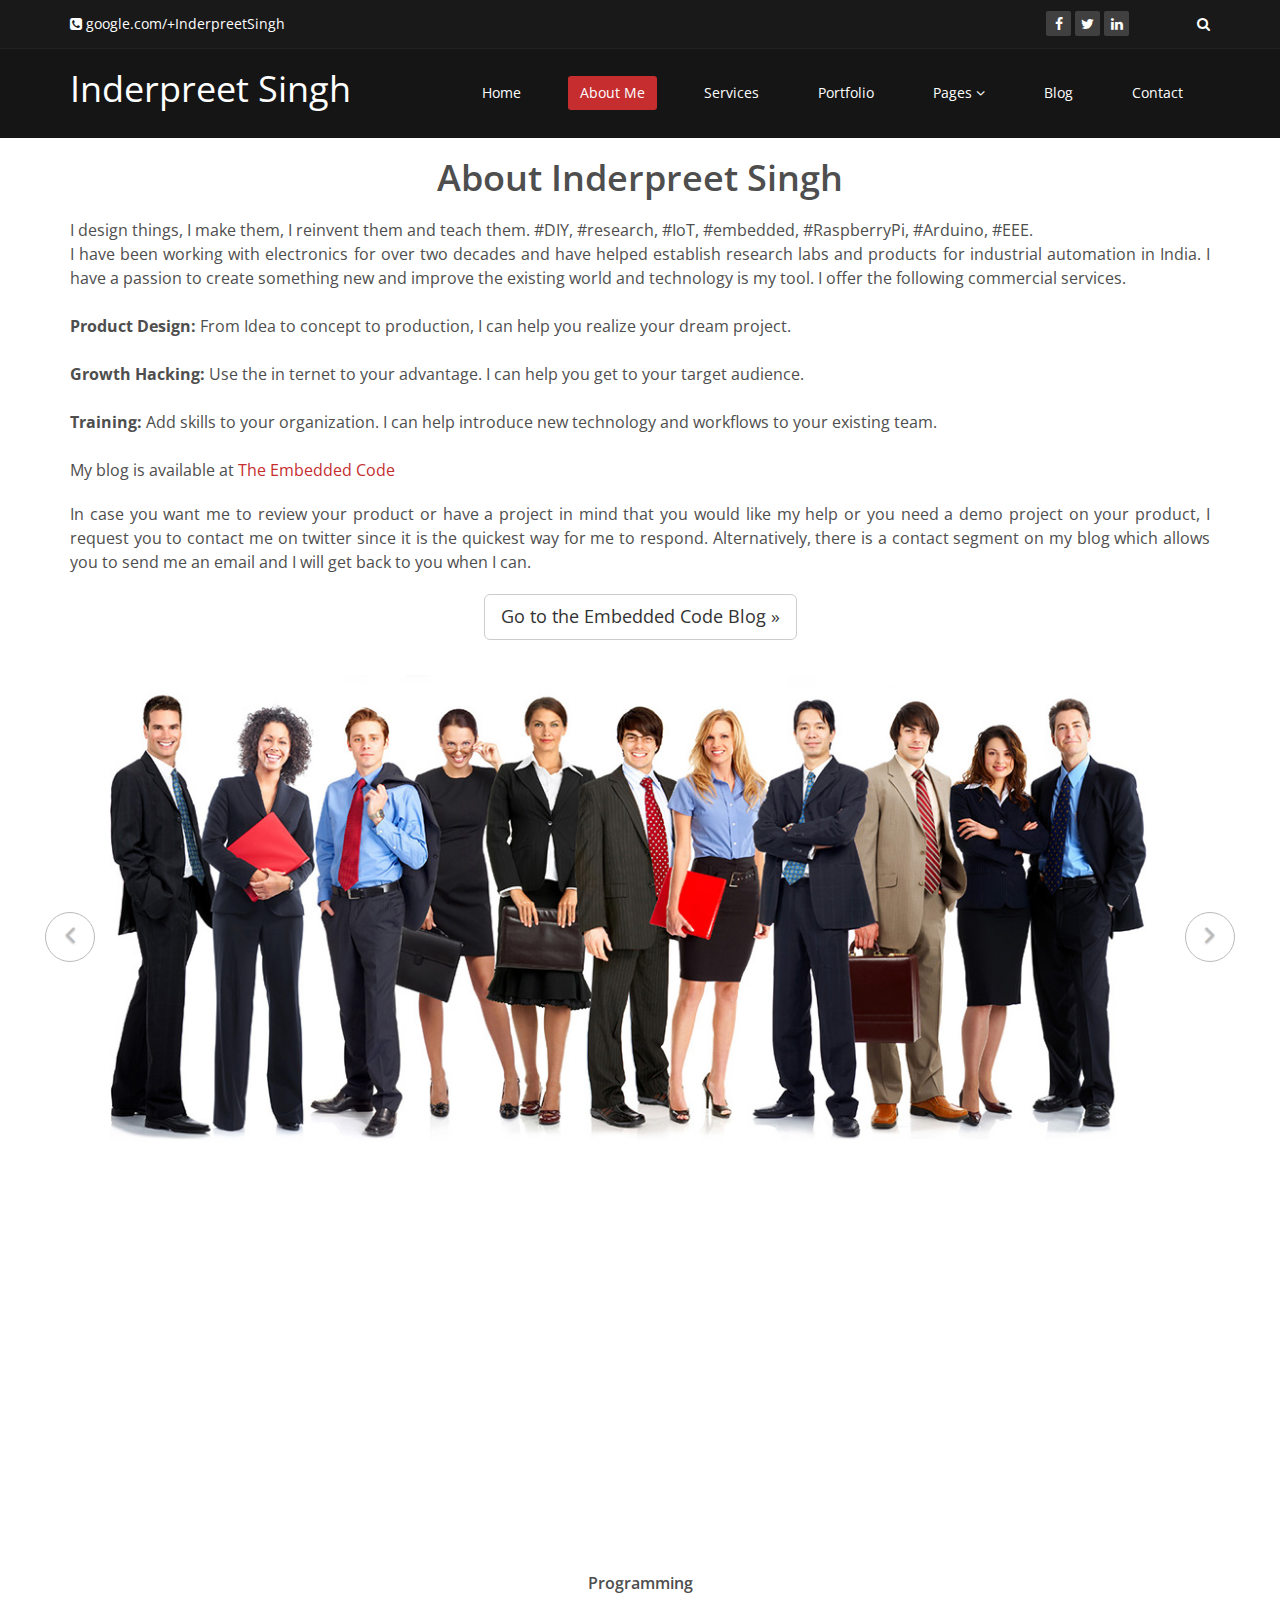
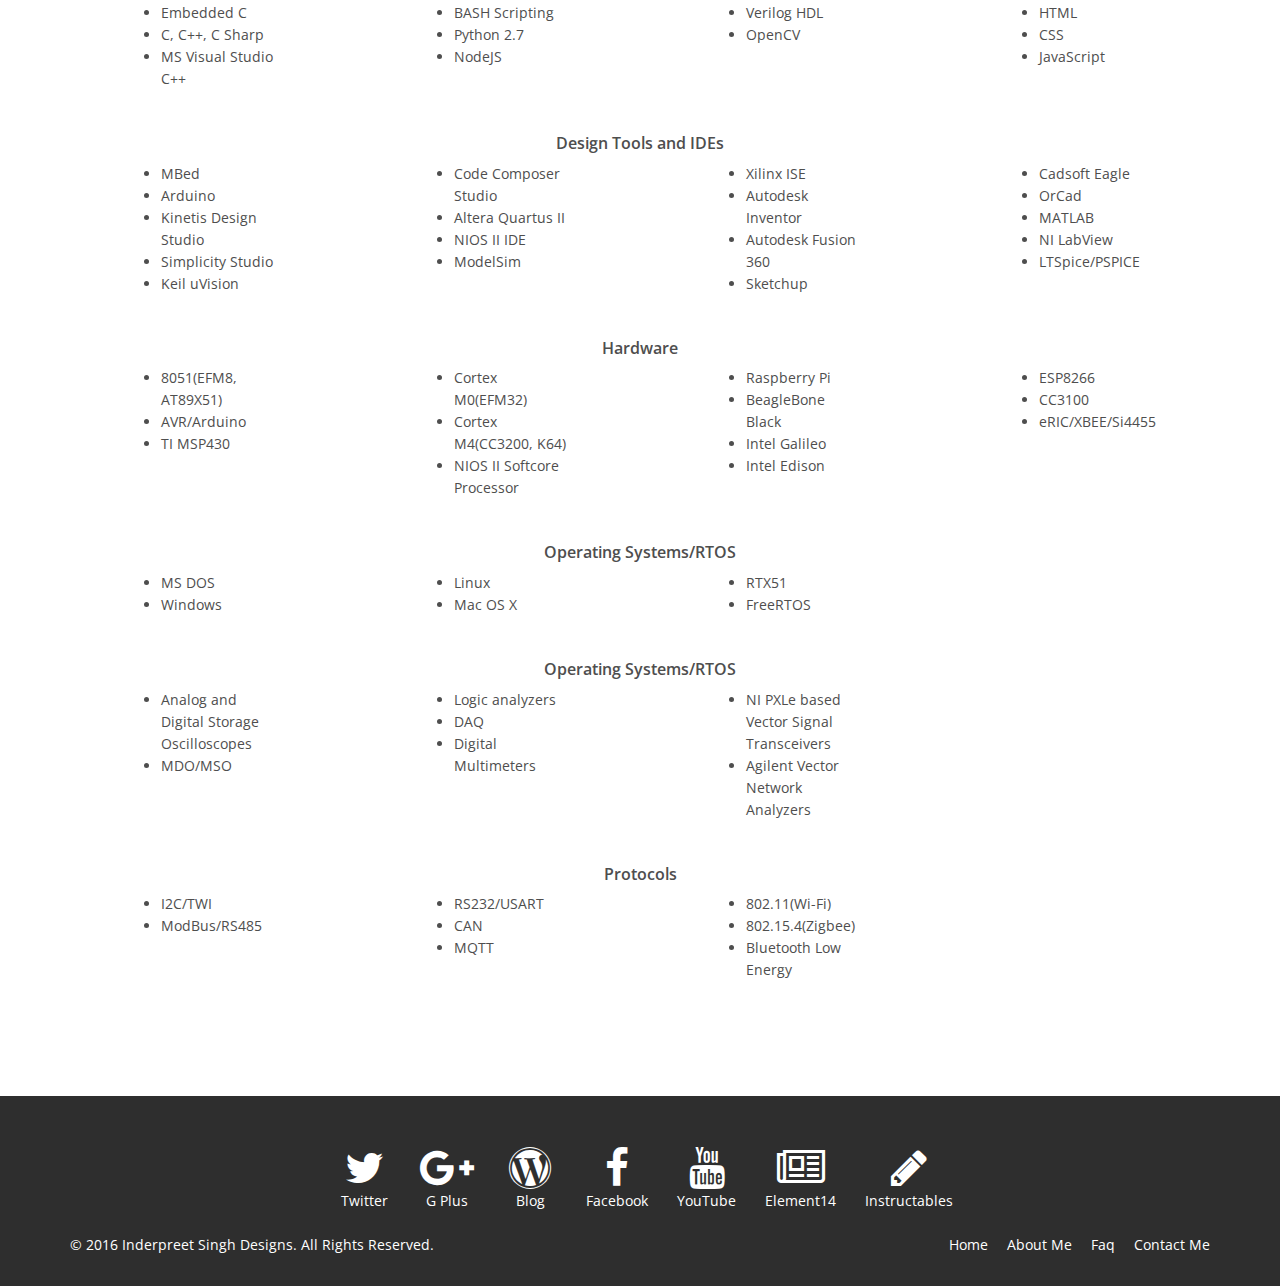
<file: about-us.html>
<!DOCTYPE html>
<html lang="en">
<head>
    <meta charset="utf-8">
    <meta name="viewport" content="width=device-width, initial-scale=1.0">
    <meta name="description" content="">
    <meta name="author" content="">
    <title>About Me | Inderpreet Singh</title>
	
	<!-- core CSS -->
    <link href="css/bootstrap.min.css" rel="stylesheet">
    <link href="css/font-awesome.min.css" rel="stylesheet">
    <link href="css/prettyPhoto.css" rel="stylesheet">
    <link href="css/animate.min.css" rel="stylesheet">
	<link href="css/main.css" rel="stylesheet">
    <link href="css/responsive.css" rel="stylesheet">
	
    <!--[if lt IE 9]>
    <script src="js/html5shiv.js"></script>
    <script src="js/respond.min.js"></script>
    <![endif]-->       
    <link rel="shortcut icon" href="images/ico/favicon.ico">
    <link rel="apple-touch-icon-precomposed" sizes="144x144" href="images/ico/apple-touch-icon-144-precomposed.png">
    <link rel="apple-touch-icon-precomposed" sizes="114x114" href="images/ico/apple-touch-icon-114-precomposed.png">
    <link rel="apple-touch-icon-precomposed" sizes="72x72" href="images/ico/apple-touch-icon-72-precomposed.png">
    <link rel="apple-touch-icon-precomposed" href="images/ico/apple-touch-icon-57-precomposed.png">
</head><!--/head-->

<body>

    <header id="header">
        <div class="top-bar">
            <div class="container">
                <div class="row">
                    <div class="col-sm-6 col-xs-4">
                        <div class="top-number"><p><i class="fa fa-phone-square"></i>  google.com/+InderpreetSingh</p></div>
                    </div>
                    <div class="col-sm-6 col-xs-8">
                       <div class="social">
                            <ul class="social-share">
                                <li><a href="http://facebook.com/dr.inderpreet"><i class="fa fa-facebook"></i></a></li>
                                <li><a href="http://twitter.com/ip_v1"><i class="fa fa-twitter"></i></a></li>
                                <li><a href="https://in.linkedin.com/in/inderpreets"><i class="fa fa-linkedin"></i></a></li> 
                                <!--<li><a href="#"><i class="fa fa-dribbble"></i></a></li>
                                <li><a href="#"><i class="fa fa-skype"></i></a></li> -->
                            </ul>
                            <div class="search">
                                <form role="form">
                                    <input type="text" class="search-form" autocomplete="off" placeholder="Search">
                                    <i class="fa fa-search"></i>
                                </form>
                           </div>
                       </div>
                    </div>
                </div>
            </div><!--/.container-->
        </div><!--/.top-bar-->

        <nav class="navbar navbar-inverse" role="banner">
            <div class="container">
                <div class="navbar-header">
                    <button type="button" class="navbar-toggle" data-toggle="collapse" data-target=".navbar-collapse">
                        <span class="sr-only">Toggle navigation</span>
                        <span class="icon-bar"></span>
                        <span class="icon-bar"></span>
                        <span class="icon-bar"></span>
                    </button>
                    <a class="navbar-brand" href="index.html">Inderpreet Singh</a>
                </div>
				
                <div class="collapse navbar-collapse navbar-right">
                    <ul class="nav navbar-nav">
                        <li><a href="index.html">Home</a></li>
                        <li class="active"><a href="about-us.html">About Me</a></li>
                        <li><a href="services.html">Services</a></li>
                        <li><a href="portfolio.html">Portfolio</a></li>
                        <li class="dropdown">
                            <a href="#" class="dropdown-toggle" data-toggle="dropdown">Pages <i class="fa fa-angle-down"></i></a>
                            <ul class="dropdown-menu">
                                <li><a href="blog-item.html">Blog Single</a></li>
                                <li><a href="pricing.html">Pricing</a></li>
                                <li><a href="404.html">404</a></li>
                                <li><a href="shortcodes.html">Shortcodes</a></li>
                            </ul>
                        </li>
                        <li><a href="http://embeddedcode.wordpress.com">Blog</a></li> 
                        <li><a href="contact-us.html">Contact</a></li>                        
                    </ul>
                </div>
            </div><!--/.container-->
        </nav><!--/nav-->
	</header><!--/header-->

    <section id="about-us">
        <div class="container">
			<div class="center wow fadeInDown">
				<h2>About Inderpreet Singh</h2>
				<p class="lead" align="justify">I design things, I make them, I reinvent them and teach them. #DIY, #research, #IoT, #embedded, #RaspberryPi, #Arduino, #EEE. </br>I have been working with electronics for over two decades and have helped establish research labs and products for industrial automation in India. I have a passion to create something new and improve the existing world and technology is my tool. I offer the following commercial services.</br>
                </br><b>Product Design:</b> From Idea to concept to production, I can help you realize your dream project. </br>
                </br><b>Growth Hacking:</b> Use the in ternet to your advantage. I can help you get to your target audience.</br>
                </br><b>Training:</b> Add skills to your organization. I can help introduce new technology and workflows to your existing team.</br>

                </br>My blog is available at <a href="http://embeddedcode.wordpress.com">The Embedded Code</a></p>
                <p class="lead" align="justify">In case you want me to review your product or have a project in mind that you would like my help or you need a demo project on your product, I request you to contact me on twitter since it is the quickest way for me to respond. Alternatively, there is a contact segment on my blog which allows you to send me an email and I will get back to you when I can.</p>
                <p>
                    <a href="https://embeddedcode.wordpress.com" class="btn btn-default btn-lg" href="#">Go to the Embedded Code Blog &raquo;</a>
                </p>
			</div>
			
			<!-- about us slider -->
			<div id="about-slider">
				<div id="carousel-slider" class="carousel slide" data-ride="carousel">
					<!-- Indicators -->
				  	<ol class="carousel-indicators visible-xs">
					    <li data-target="#carousel-slider" data-slide-to="0" class="active"></li>
					    <li data-target="#carousel-slider" data-slide-to="1"></li>
					    <li data-target="#carousel-slider" data-slide-to="2"></li>
				  	</ol>

					<div class="carousel-inner">
						<div class="item active">
							<img src="images/slider_one.jpg" class="img-responsive" alt=""> 
					   </div>
					   <div class="item">
							<img src="images/slider_one.jpg" class="img-responsive" alt=""> 
					   </div> 
					   <div class="item">
							<img src="images/slider_one.jpg" class="img-responsive" alt=""> 
					   </div> 
					</div>
					
					<a class="left carousel-control hidden-xs" href="#carousel-slider" data-slide="prev">
						<i class="fa fa-angle-left"></i> 
					</a>
					
					<a class=" right carousel-control hidden-xs"href="#carousel-slider" data-slide="next">
						<i class="fa fa-angle-right"></i> 
					</a>
				</div> <!--/#carousel-slider-->
			</div><!--/#about-slider-->
			
			
			<!-- Our Skill -->
			<div class="skill-wrap clearfix">
			
				<div class="center wow fadeInDown">
					<h2>My Skills</h2>
					<p class="lead">Here is a list of Skills I have accumulated over time.</p>
				</div>
				<div class="row center wow fadeInDown">
                <!-- Core Competencies -->
                <h4>Core Competencies</h4>
                <div class="col-xs-5 col-md-3">
                    <div>
                        <ul class="list-inline-left">
                            <li>Complete System Design</li>
                            <li>System Integration</li>
                            <li>UX Design</li>
                            <li>Project Planning</li>
                        </ul>
                    </div>
                </div>
                <div class="col-xs-5 col-md-3">
                    <div>
                        <ul class="list-inline-left">
                            <li>Microcontroller Programming</li>
                            <li>Wired &amp; RF Communication</li>
                            <li>Analog Design</li>
                            <li>Low Power Design</li>
                        </ul>
                    </div>
                </div>
                <div class="col-xs-5 col-md-3">
                    <div>
                        <ul class="list-inline-left">
                            <li>Web Apps</li>
                            <li>3D Design</li>
                            <li>Verbal Communication</li>
                            <li>Written Communication</li>
                        </ul>
                    </div>
                </div>
                <div class="col-xs-5 col-md-3">
                    <div>
                        <ul class="list-inline-left">
                            <li>Team Management</li>
                            <li>Algorithms &amp; Protocols</li>
                            <li>Research</li>
                        </ul>
                    </div>
                </div>
            </div>

            <!-- Programming -->
            <div class="row center">
                <div>
                    <h4>Programming</h4>
                </div>
                <div class="col-xs-5 col-md-3">
                    <div>
                        <ul class="list-inline-left">
                            <li>Embedded C</li>
                            <li>C, C++, C Sharp</li>
                            <li>MS Visual Studio C++</li>
                        </ul>
                    </div>
                </div>
                <div class="col-xs-5 col-md-3">
                    <div>
                        <ul class="list-inline-left">
                            <li>BASH Scripting</li>
                            <li>Python 2.7</li>
                            <li>NodeJS</li>
                        </ul>
                    </div>
                </div>
                <div class="col-xs-5 col-md-3">
                    <div>
                        <ul class="list-inline-left">
                            <li>Verilog HDL</li>
                            <li>OpenCV</li>
                        </ul>
                    </div>
                </div>
                <div class="col-xs-5 col-md-3">
                    <div>
                        <ul class="list-inline-left">
                            <li>HTML</li>
                            <li>CSS</li>
                            <li>JavaScript</li>
                        </ul>
                    </div>
                </div>
            </div>

            <!-- Design Tools and IDEs -->
            <div class="row center">    
                <div>
                    <h4>Design Tools and IDEs</h4>
                </div>
                <div class="col-xs-5 col-md-3">
                    <div>
                        <ul class="list-inline-left">
                            <li>MBed</li>
                            <li>Arduino</li>
                            <li>Kinetis Design Studio</li>
                            <li>Simplicity Studio</li>
                            <li>Keil uVision</li>
                        </ul>
                    </div>
                </div>
                <div class="col-xs-5 col-md-3">
                    <div>
                        <ul class="list-inline-left">
                            <li>Code Composer Studio</li>
                            <li>Altera Quartus II</li>
                            <li>NIOS II IDE</li>
                            <li>ModelSim</li>
                        </ul>
                    </div>
                </div>
                <div class="col-xs-5 col-md-3">
                    <div>
                        <ul class="list-inline-left">
                            <li>Xilinx ISE</li>
                            <li>Autodesk Inventor</li>
                            <li>Autodesk Fusion 360</li>
                            <li>Sketchup</li>
                        </ul>
                    </div>
                </div>
                <div class="col-xs-5 col-md-3">
                    <div>
                        <ul class="list-inline-left">
                            <li>Cadsoft Eagle</li>
                            <li>OrCad</li>
                            <li>MATLAB</li>
                            <li>NI LabView</li>
                            <li>LTSpice/PSPICE</li>
                        </ul>
                    </div>
                </div>
            </div>

            <!-- Hardware -->
            <div class="row center">
                <div>
                    <h4>Hardware</h4>
                </div>
                <div class="col-xs-5 col-md-3">
                    <div>
                        <ul class="list-inline-left">
                            <li>8051(EFM8, AT89X51)</li>
                            <li>AVR/Arduino</li>
                            <li>TI MSP430</li>
                        </ul>
                    </div>
                </div>
                <div class="col-xs-5 col-md-3">
                    <div>
                        <ul class="list-inline-left">

                            <li>Cortex M0(EFM32)</li>
                            <li>Cortex M4(CC3200, K64)</li>
                            <li>NIOS II Softcore Processor</li>
                        </ul>
                    </div>
                </div>
                <div class="col-xs-5 col-md-3">
                    <div>
                        <ul class="list-inline-left">
                            <li>Raspberry Pi</li>
                            <li>BeagleBone Black</li>
                            <li>Intel Galileo</li>
                            <li>Intel Edison</li>              
                        </ul>
                    </div>
                </div>
                <div class="col-xs-5 col-md-3">
                    <div>
                        <ul class="list-inline-left">
                            <li>ESP8266</li>
                            <li>CC3100</li>
                            <li>eRIC/XBEE/Si4455</li>
                        </ul>
                    </div>
                </div>
            </div>

            <!-- Operating Systems -->
            <div class="row center">
                <div>
                    <h4>Operating Systems/RTOS</h4>
                </div>
                <div class="col-xs-5 col-md-3">
                    <div>
                        <ul class="list-inline-left">
                            <li>MS DOS</li>
                            <li>Windows</li>
                        </ul>
                    </div>
                </div>
                <div class="col-xs-5 col-md-3">
                    <div>
                        <ul class="list-inline-left">
                            <li>Linux</li>
                            <li>Mac OS X</li>
                        </ul>
                    </div>
                </div>
                <div class="col-xs-5 col-md-3">
                    <div>
                        <ul class="list-inline-left">
                            <li>RTX51</li>
                            <li>FreeRTOS</li>              
                        </ul>
                    </div>
                </div>
            </div>

            <!-- Oscilloscopes -->
            <div class="row center">
                <div>
                    <h4>Operating Systems/RTOS</h4>
                </div>
                <div class="col-xs-5 col-md-3">
                    <div>
                        <ul class="list-inline-left">
                            <li>Analog and Digital Storage Oscilloscopes</li>
                            <li>MDO/MSO</li>
                        </ul>
                    </div>
                </div>
                <div class="col-xs-5 col-md-3">
                    <div>
                        <ul class="list-inline-left">
                            <li>Logic analyzers</li>
                            <li>DAQ</li>
                            <li>Digital Multimeters</li>
                        </ul>
                    </div>
                </div>
                <div class="col-xs-5 col-md-3">
                    <div>
                        <ul class="list-inline-left">
                            <li>NI PXLe based Vector Signal Transceivers</li>
                            <li>Agilent Vector Network Analyzers</li>              
                        </ul>
                    </div>
                </div>
            </div>

            <!-- Protocols -->
            <div class="row center">
                <div>
                    <h4>Protocols</h4>
                </div>
                <div class="col-xs-5 col-md-3">
                    <div>
                        <ul class="list-inline-left">
                            <li>I2C/TWI</li>
                            <li>ModBus/RS485</li>
                        </ul>
                    </div>
                </div>
                <div class="col-xs-5 col-md-3">
                    <div>
                        <ul class="list-inline-left">
                            <li>RS232/USART</li>
                            <li>CAN</li>
                            <li>MQTT</li>
                        </ul>
                    </div>
                </div>
                <div class="col-xs-5 col-md-3">
                    <div>
                        <ul class="list-inline-left">
                            <li>802.11(Wi-Fi)</li>
                            <li>802.15.4(Zigbee)</li>
                            <li>Bluetooth Low Energy</li>              
                        </ul>
                    </div>
                </div>
            </div>
            </div><!--/.our-skill-->
			
		</div><!--/.container-->
    </section><!--/about-us-->
	

    <footer id="footer" class="midnight-blue">
        <div class="container">
            <div class="row">
                <div class="col-lg-10 col-lg-offset-1 text-center">
                    <!-- <h4><strong>The Embedded Code</strong>
                    </h4><-->
                    <!-- 
                    <ul class="list-unstyled">
                        <li><i class="fa fa-phone fa-fw"></i> (xxx) xxx-xxxx</li>
                        <li><i class="fa fa-envelope-o fa-fw"></i>  <a href="mailto:name@example.com">name@example.com</a> 
                        </li> 
                    </ul>
                    -->
                    <br>
                    <ul class="list-inline">
                        <li>
                            <a href="https://twitter.com/ip_v1"><i class="fa fa-twitter fa-fw fa-3x"></i></br>Twitter</a>
                        </li>
                        <li>
                            <a href="https://google.com/+InderpreetSingh"><i class="fa fa-google-plus fa-fw fa-3x"></i></br>G Plus</a>
                        </li>
                        <li>
                            <a href="https://embeddedcode.wordpress.com"><i class="fa fa-wordpress fa-fw fa-3x"></i></br>Blog</a>
                        </li>
                        <li>
                            <a href="https://facebook.com/dr.inderpreet"><i class="fa fa-facebook fa-fw fa-3x"></i></br>Facebook</a>
                        </li>
                        <li>
                            <a href="https://www.youtube.com/channel/UC7b4575dpP5x8SJIawTpyQQ"><i class="fa fa-youtube fa-fw fa-3x"></i></br>YouTube</a>
                        </li>
                        <li>
                            <a href="http://element14.com/community/people/ipv1"><i class="fa fa-newspaper-o fa-fw fa-3x"></i></br>Element14</a>
                        </li>
                        <li>
                            <a href="https://instructables.com/member/ipv1"><i class="fa fa-pencil fa-fw fa-3x"></i></br>Instructables</a>
                        </li>                       
                    </ul>
                    <!--
                    <hr class="small">
                    <p class="text-muted">Copyright &copy; Inderpreet Singh 2015</p>
                    -->
                </br>
                </div>
                
                <div class="col-sm-6">
                    &copy; 2016 <a target="_blank" href="http://inderpreet.github.io/" title="Thought Process Designs">Inderpreet Singh Designs</a>. All Rights Reserved.
                </div>
                <div class="col-sm-6">
                    <ul class="pull-right">
                        <li><a href="#">Home</a></li>
                        <li><a href="#">About Me</a></li>
                        <li><a href="#">Faq</a></li>
                        <li><a href="#">Contact Me</a></li>
                    </ul>
                </div>
            </div>
        </div>
    </footer><!--/#footer-->
    

    <script src="js/jquery.js"></script>
    <script type="text/javascript">
        $('.carousel').carousel()
    </script>
    <script src="js/bootstrap.min.js"></script>
    <script src="js/jquery.prettyPhoto.js"></script>
    <script src="js/jquery.isotope.min.js"></script>
    <script src="js/main.js"></script>
    <script src="js/wow.min.js"></script>
</body>
</html>
</file>
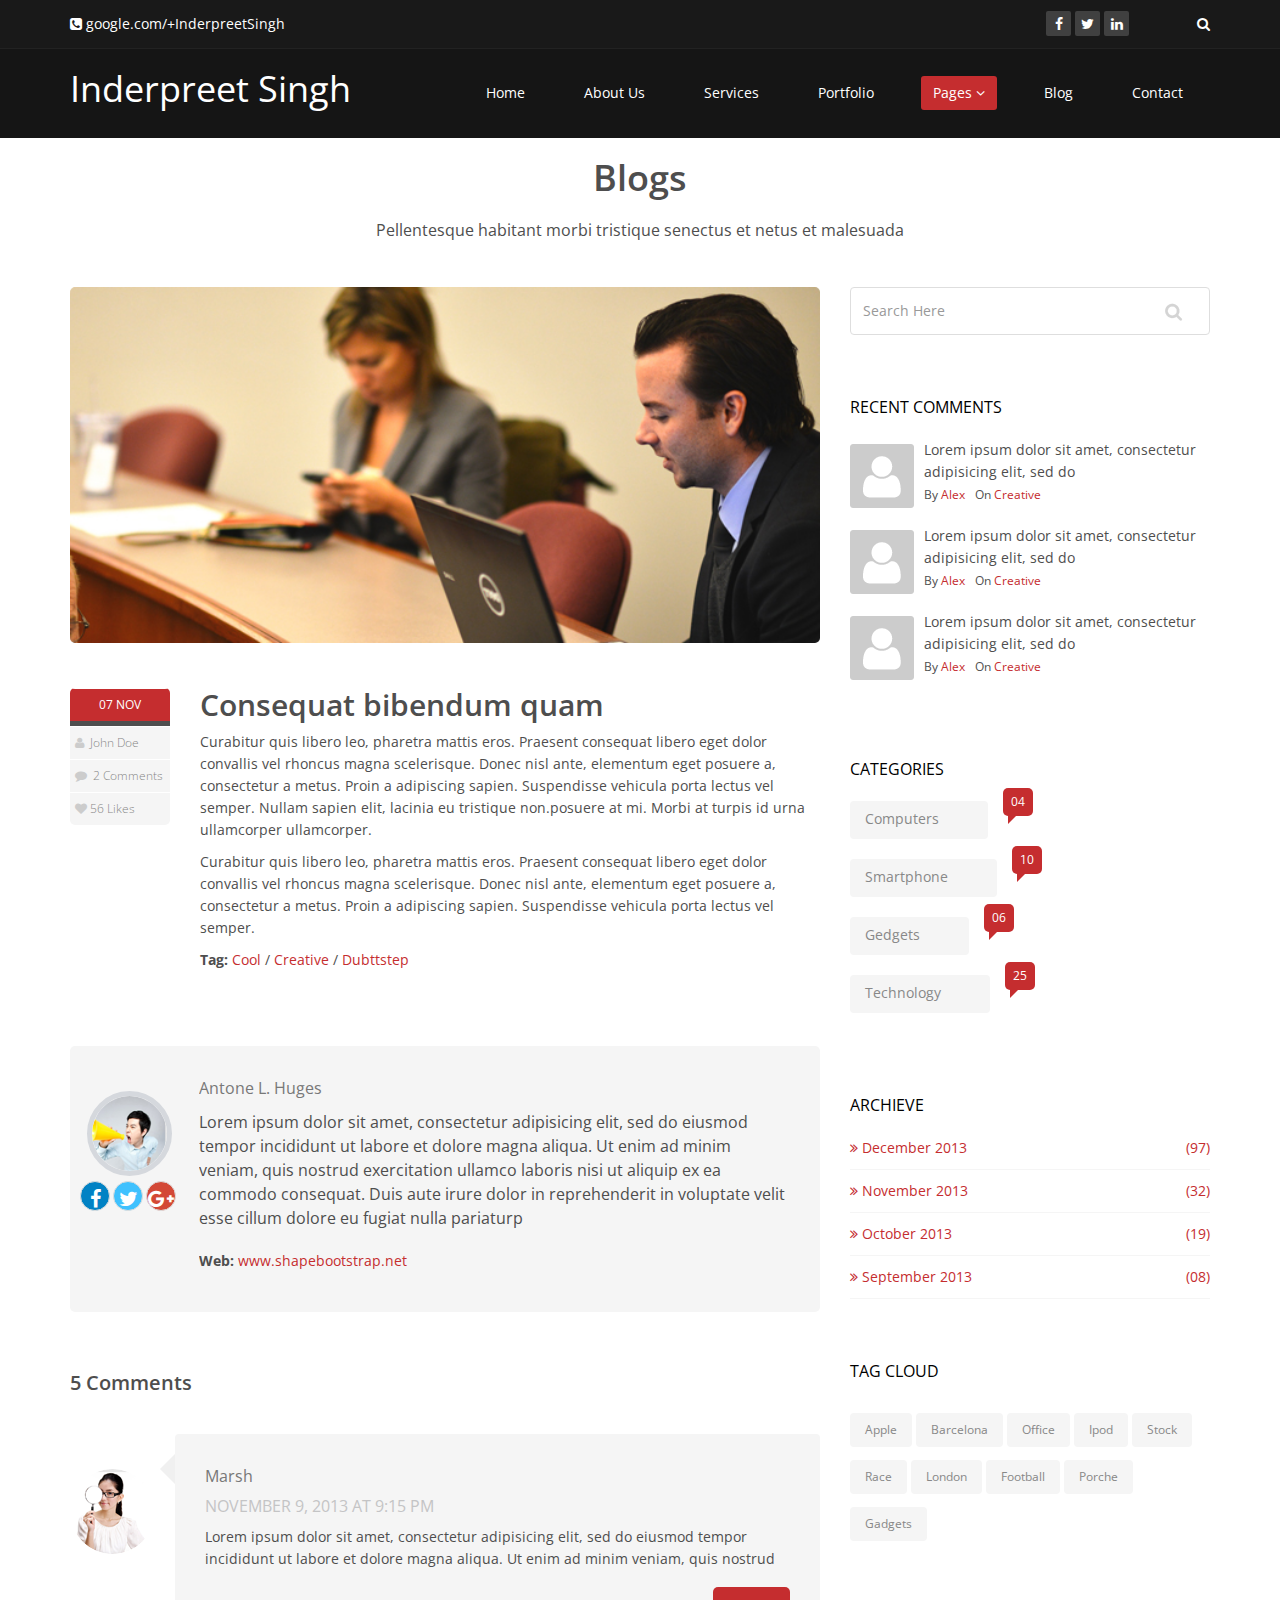
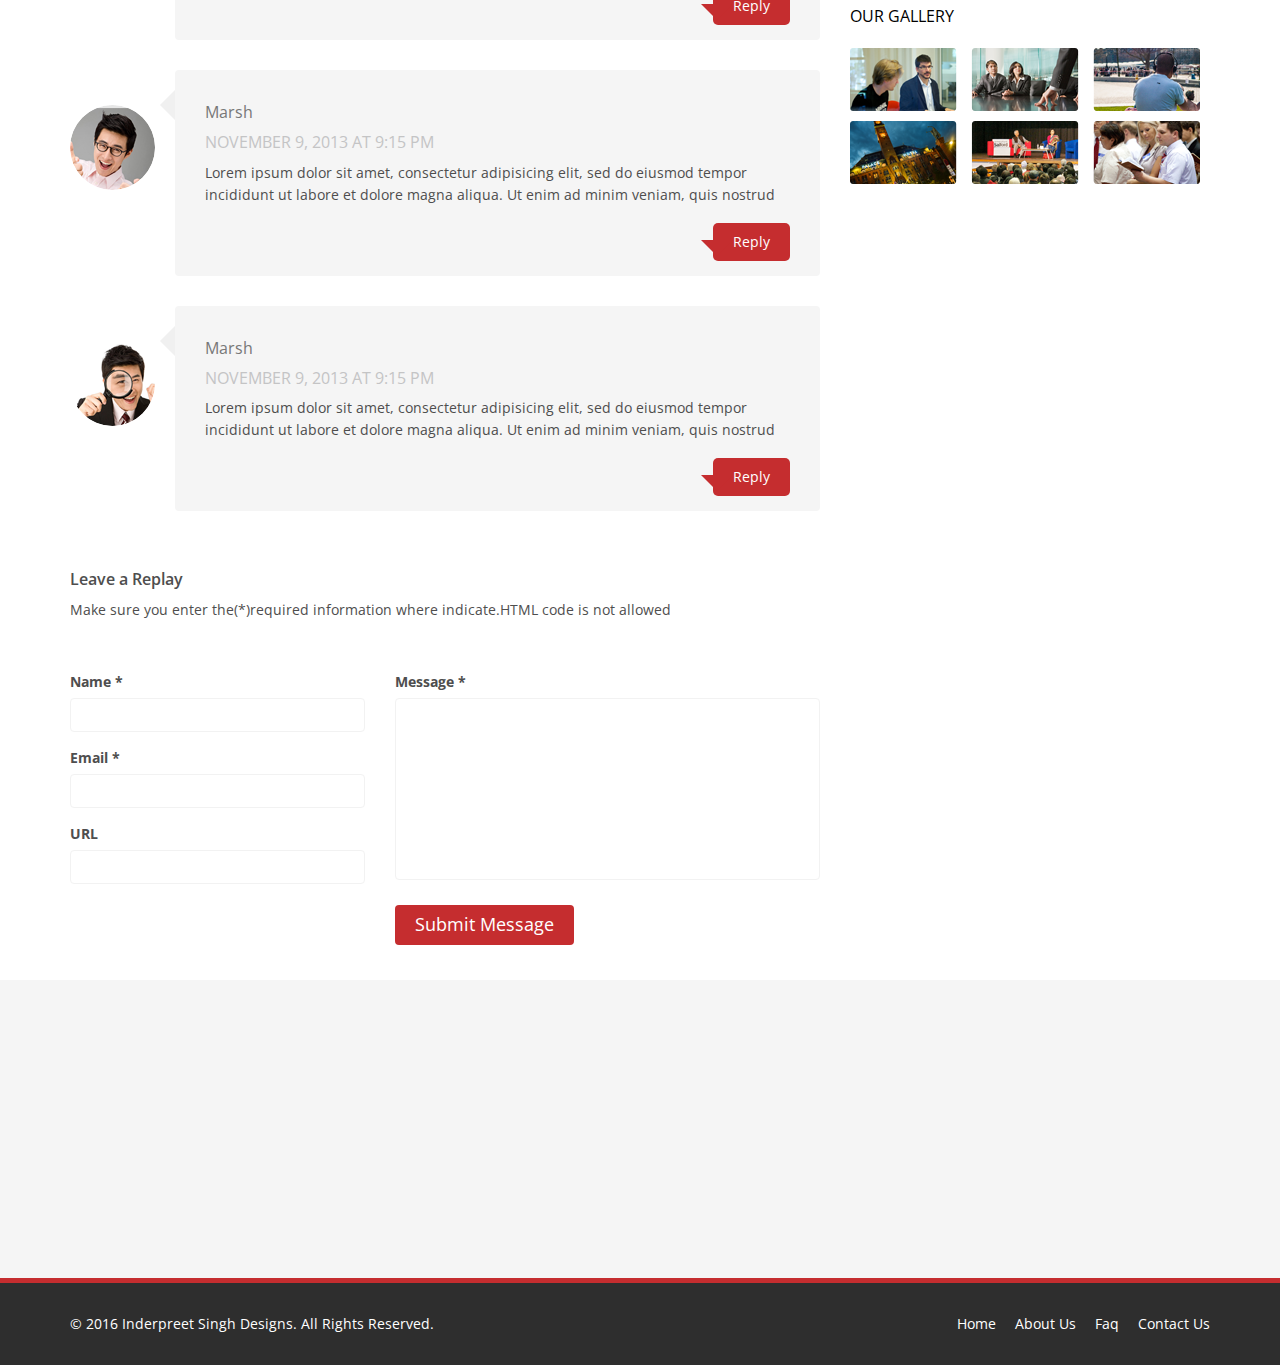
<file: blog-item.html>
<!DOCTYPE html>
<html lang="en">
<head>
    <meta charset="utf-8">
    <meta name="viewport" content="width=device-width, initial-scale=1.0">
    <meta name="description" content="">
    <meta name="author" content="">
    <title>Blog Single | Inderpreet Singh</title>
    
    <!-- core CSS -->
    <link href="css/bootstrap.min.css" rel="stylesheet">
    <link href="css/font-awesome.min.css" rel="stylesheet">
    <link href="css/prettyPhoto.css" rel="stylesheet">
    <link href="css/animate.min.css" rel="stylesheet">
    <link href="css/main.css" rel="stylesheet">
    <link href="css/responsive.css" rel="stylesheet">
    
    <!--[if lt IE 9]>
    <script src="js/html5shiv.js"></script>
    <script src="js/respond.min.js"></script>
    <![endif]-->       
    <link rel="shortcut icon" href="images/ico/favicon.ico">
    <link rel="apple-touch-icon-precomposed" sizes="144x144" href="images/ico/apple-touch-icon-144-precomposed.png">
    <link rel="apple-touch-icon-precomposed" sizes="114x114" href="images/ico/apple-touch-icon-114-precomposed.png">
    <link rel="apple-touch-icon-precomposed" sizes="72x72" href="images/ico/apple-touch-icon-72-precomposed.png">
    <link rel="apple-touch-icon-precomposed" href="images/ico/apple-touch-icon-57-precomposed.png">
</head><!--/head-->

<body>

    <header id="header">
        <div class="top-bar">
            <div class="container">
                <div class="row">
                    <div class="col-sm-6 col-xs-4">
                        <div class="top-number"><p><i class="fa fa-phone-square"></i>  google.com/+InderpreetSingh</p></div>
                    </div>
                    <div class="col-sm-6 col-xs-8">
                       <div class="social">
                            <ul class="social-share">
                                <li><a href="http://facebook.com/dr.inderpreet"><i class="fa fa-facebook"></i></a></li>
                                <li><a href="http://twitter.com/ip_v1"><i class="fa fa-twitter"></i></a></li>
                                <li><a href="https://in.linkedin.com/in/inderpreets"><i class="fa fa-linkedin"></i></a></li> 
                                <!--<li><a href="#"><i class="fa fa-dribbble"></i></a></li>
                                <li><a href="#"><i class="fa fa-skype"></i></a></li> -->
                            </ul>
                            <div class="search">
                                <form role="form">
                                    <input type="text" class="search-form" autocomplete="off" placeholder="Search">
                                    <i class="fa fa-search"></i>
                                </form>
                           </div>
                       </div>
                    </div>
                </div>
            </div><!--/.container-->
        </div><!--/.top-bar-->

        <nav class="navbar navbar-inverse" role="banner">
            <div class="container">
                <div class="navbar-header">
                    <button type="button" class="navbar-toggle" data-toggle="collapse" data-target=".navbar-collapse">
                        <span class="sr-only">Toggle navigation</span>
                        <span class="icon-bar"></span>
                        <span class="icon-bar"></span>
                        <span class="icon-bar"></span>
                    </button>
                    <a class="navbar-brand" href="index.html">Inderpreet Singh</a>
                </div>
                
                <div class="collapse navbar-collapse navbar-right">
                    <ul class="nav navbar-nav">
                        <li><a href="index.html">Home</a></li>
                        <li><a href="about-us.html">About Us</a></li>
                        <li><a href="services.html">Services</a></li>
                        <li><a href="portfolio.html">Portfolio</a></li>
                        <li class="dropdown active">
                            <a href="#" class="dropdown-toggle" data-toggle="dropdown">Pages <i class="fa fa-angle-down"></i></a>
                            <ul class="dropdown-menu">
                                <li class="active"><a href="blog-item.html">Blog Single</a></li>
                                <li><a href="pricing.html">Pricing</a></li>
                                <li><a href="404.html">404</a></li>
                                <li><a href="shortcodes.html">Shortcodes</a></li>
                            </ul>
                        </li>
                        <li><a href="blog.html">Blog</a></li> 
                        <li><a href="contact-us.html">Contact</a></li>                        
                    </ul>
                </div>
            </div><!--/.container-->
        </nav><!--/nav-->
        
    </header><!--/header-->


    <section id="blog" class="container">
        <div class="center">
            <h2>Blogs</h2>
            <p class="lead">Pellentesque habitant morbi tristique senectus et netus et malesuada</p>
        </div>

        <div class="blog">
            <div class="row">
                <div class="col-md-8">
                    <div class="blog-item">
                        <img class="img-responsive img-blog" src="images/blog/blog1.jpg" width="100%" alt="" />
                            <div class="row">  
                                <div class="col-xs-12 col-sm-2 text-center">
                                    <div class="entry-meta">
                                        <span id="publish_date">07  NOV</span>
                                        <span><i class="fa fa-user"></i> <a href="#"> John Doe</a></span>
                                        <span><i class="fa fa-comment"></i> <a href="blog-item.html#comments">2 Comments</a></span>
                                        <span><i class="fa fa-heart"></i><a href="#">56 Likes</a></span>
                                    </div>
                                </div>
                                <div class="col-xs-12 col-sm-10 blog-content">
                                    <h2>Consequat bibendum quam</h2>
                                    <p>Curabitur quis libero leo, pharetra mattis eros. Praesent consequat libero eget dolor convallis vel rhoncus magna scelerisque. Donec nisl ante, elementum eget posuere a, consectetur a metus. Proin a adipiscing sapien. Suspendisse vehicula porta lectus vel semper. Nullam sapien elit, lacinia eu tristique non.posuere at mi. Morbi at turpis id urna ullamcorper ullamcorper.</p>

                                    <p>Curabitur quis libero leo, pharetra mattis eros. Praesent consequat libero eget dolor convallis vel rhoncus magna scelerisque. Donec nisl ante, elementum eget posuere a, consectetur a metus. Proin a adipiscing sapien. Suspendisse vehicula porta lectus vel semper.</p>

                                    <div class="post-tags">
                                        <strong>Tag:</strong> <a href="#">Cool</a> / <a href="#">Creative</a> / <a href="#">Dubttstep</a>
                                    </div>

                                </div>
                            </div>
                        </div><!--/.blog-item-->
                        
                        <div class="media reply_section">
                            <div class="pull-left post_reply text-center">
                                <a href="#"><img src="images/blog/boy.png" class="img-circle" alt="" /></a>
                                <ul>
                                    <li><a href="#"><i class="fa fa-facebook"></i></a></li>
                                    <li><a href="#"><i class="fa fa-twitter"></i></a></li>
                                    <li><a href="#"><i class="fa fa-google-plus"></i> </a></li>
                                </ul>
                            </div>
                            <div class="media-body post_reply_content">
                                <h3>Antone L. Huges</h3>
                                <p class="lead">Lorem ipsum dolor sit amet, consectetur adipisicing elit, sed do eiusmod tempor incididunt ut labore et dolore magna aliqua. Ut enim ad minim veniam, quis nostrud exercitation ullamco laboris nisi ut aliquip ex ea commodo consequat. Duis aute irure dolor in reprehenderit in voluptate velit esse cillum dolore eu fugiat nulla pariaturp</p>
                                <p><strong>Web:</strong> <a href="http://www.shapebootstrap.net">www.shapebootstrap.net</a></p>
                            </div>
                        </div> 
                        
                        <h1 id="comments_title">5 Comments</h1>
                        <div class="media comment_section">
                            <div class="pull-left post_comments">
                                <a href="#"><img src="images/blog/girl.png" class="img-circle" alt="" /></a>
                            </div>
                            <div class="media-body post_reply_comments">
                                <h3>Marsh</h3>
                                <h4>NOVEMBER 9, 2013 AT 9:15 PM</h4>
                                <p>Lorem ipsum dolor sit amet, consectetur adipisicing elit, sed do eiusmod tempor incididunt ut labore et dolore magna aliqua. Ut enim ad minim veniam, quis nostrud</p>
                                <a href="#">Reply</a>
                            </div>
                        </div> 
                        <div class="media comment_section">
                            <div class="pull-left post_comments">
                                <a href="#"><img src="images/blog/boy2.png" class="img-circle" alt="" /></a>
                            </div>
                            <div class="media-body post_reply_comments">
                                <h3>Marsh</h3>
                                <h4>NOVEMBER 9, 2013 AT 9:15 PM</h4>
                                <p>Lorem ipsum dolor sit amet, consectetur adipisicing elit, sed do eiusmod tempor incididunt ut labore et dolore magna aliqua. Ut enim ad minim veniam, quis nostrud</p>
                                <a href="#">Reply</a>
                            </div>
                        </div> 
                        <div class="media comment_section">
                            <div class="pull-left post_comments">
                                <a href="#"><img src="images/blog/boy3.png" class="img-circle" alt="" /></a>
                            </div>
                            <div class="media-body post_reply_comments">
                                <h3>Marsh</h3>
                                <h4>NOVEMBER 9, 2013 AT 9:15 PM</h4>
                                <p>Lorem ipsum dolor sit amet, consectetur adipisicing elit, sed do eiusmod tempor incididunt ut labore et dolore magna aliqua. Ut enim ad minim veniam, quis nostrud</p>
                                <a href="#">Reply</a>
                            </div>
                        </div> 


                        <div id="contact-page clearfix">
                            <div class="status alert alert-success" style="display: none"></div>
                            <div class="message_heading">
                                <h4>Leave a Replay</h4>
                                <p>Make sure you enter the(*)required information where indicate.HTML code is not allowed</p>
                            </div> 
      
                            <form id="main-contact-form" class="contact-form" name="contact-form" method="post" action="sendemail.php" role="form">
                                <div class="row">
                                    <div class="col-sm-5">
                                        <div class="form-group">
                                            <label>Name *</label>
                                            <input type="text" class="form-control" required="required">
                                        </div>
                                        <div class="form-group">
                                            <label>Email *</label>
                                            <input type="email" class="form-control" required="required">
                                        </div>
                                        <div class="form-group">
                                            <label>URL</label>
                                            <input type="url" class="form-control">
                                        </div>                    
                                    </div>
                                    <div class="col-sm-7">                        
                                        <div class="form-group">
                                            <label>Message *</label>
                                            <textarea name="message" id="message" required="required" class="form-control" rows="8"></textarea>
                                        </div>                        
                                        <div class="form-group">
                                            <button type="submit" class="btn btn-primary btn-lg" required="required">Submit Message</button>
                                        </div>
                                    </div>
                                </div>
                            </form>     
                        </div><!--/#contact-page-->
                    </div><!--/.col-md-8-->

                <aside class="col-md-4">
                    <div class="widget search">
                        <form role="form">
                                <input type="text" class="form-control search_box" autocomplete="off" placeholder="Search Here">
                        </form>
                    </div><!--/.search-->
    				
    				<div class="widget categories">
                        <h3>Recent Comments</h3>
                        <div class="row">
                            <div class="col-sm-12">
                                <div class="single_comments">
    								<img src="images/blog/avatar3.png" alt=""  />
    								<p>Lorem ipsum dolor sit amet, consectetur adipisicing elit, sed do </p>
                                    <div class="entry-meta small muted">
                                        <span>By <a href="#">Alex</a></span <span>On <a href="#">Creative</a></span>
                                    </div>
    							</div>
    							<div class="single_comments">
    								<img src="images/blog/avatar3.png" alt=""  />
    								<p>Lorem ipsum dolor sit amet, consectetur adipisicing elit, sed do </p>
    								<div class="entry-meta small muted">
                                        <span>By <a href="#">Alex</a></span <span>On <a href="#">Creative</a></span>
                                    </div>
    							</div>
    							<div class="single_comments">
    								<img src="images/blog/avatar3.png" alt=""  />
    								<p>Lorem ipsum dolor sit amet, consectetur adipisicing elit, sed do </p>
    								<div class="entry-meta small muted">
                                        <span>By <a href="#">Alex</a></span <span>On <a href="#">Creative</a></span>
                                    </div>
    							</div>
    							
                            </div>
                        </div>                     
                    </div><!--/.recent comments-->
                     

                    <div class="widget categories">
                        <h3>Categories</h3>
                        <div class="row">
                            <div class="col-sm-6">
                                <ul class="blog_category">
                                    <li><a href="#">Computers <span class="badge">04</span></a></li>
                                    <li><a href="#">Smartphone <span class="badge">10</span></a></li>
                                    <li><a href="#">Gedgets <span class="badge">06</span></a></li>
                                    <li><a href="#">Technology <span class="badge">25</span></a></li>
                                </ul>
                            </div>
                        </div>                     
                    </div><!--/.categories-->
    				
    				<div class="widget archieve">
                        <h3>Archieve</h3>
                        <div class="row">
                            <div class="col-sm-12">
                                <ul class="blog_archieve">
                                    <li><a href="#"><i class="fa fa-angle-double-right"></i> December 2013 <span class="pull-right">(97)</span></a></li>
                                    <li><a href="#"><i class="fa fa-angle-double-right"></i> November 2013 <span class="pull-right">(32)</a></li>
                                    <li><a href="#"><i class="fa fa-angle-double-right"></i> October 2013 <span class="pull-right">(19)</a></li>
                                    <li><a href="#"><i class="fa fa-angle-double-right"></i> September 2013 <span class="pull-right">(08)</a></li>
                                </ul>
                            </div>
                        </div>                     
                    </div><!--/.archieve-->
    				
                    <div class="widget tags">
                        <h3>Tag Cloud</h3>
                        <ul class="tag-cloud">
                            <li><a class="btn btn-xs btn-primary" href="#">Apple</a></li>
                            <li><a class="btn btn-xs btn-primary" href="#">Barcelona</a></li>
                            <li><a class="btn btn-xs btn-primary" href="#">Office</a></li>
                            <li><a class="btn btn-xs btn-primary" href="#">Ipod</a></li>
                            <li><a class="btn btn-xs btn-primary" href="#">Stock</a></li>
                            <li><a class="btn btn-xs btn-primary" href="#">Race</a></li>
                            <li><a class="btn btn-xs btn-primary" href="#">London</a></li>
                            <li><a class="btn btn-xs btn-primary" href="#">Football</a></li>
                            <li><a class="btn btn-xs btn-primary" href="#">Porche</a></li>
                            <li><a class="btn btn-xs btn-primary" href="#">Gadgets</a></li>
                        </ul>
                    </div><!--/.tags-->
    				
    				<div class="widget blog_gallery">
                        <h3>Our Gallery</h3>
                        <ul class="sidebar-gallery">
                            <li><a href="#"><img src="images/blog/gallery1.png" alt="" /></a></li>
                            <li><a href="#"><img src="images/blog/gallery2.png" alt="" /></a></li>
                            <li><a href="#"><img src="images/blog/gallery3.png" alt="" /></a></li>
                            <li><a href="#"><img src="images/blog/gallery4.png" alt="" /></a></li>
                            <li><a href="#"><img src="images/blog/gallery5.png" alt="" /></a></li>
                            <li><a href="#"><img src="images/blog/gallery6.png" alt="" /></a></li>
                        </ul>
                    </div><!--/.blog_gallery-->
    					
    				
                </aside>     

            </div><!--/.row-->

         </div><!--/.blog-->

    </section><!--/#blog-->


    <section id="bottom">
        <div class="container wow fadeInDown" data-wow-duration="1000ms" data-wow-delay="600ms">
            <div class="row">
                <div class="col-md-3 col-sm-6">
                    <div class="widget">
                        <h3>Company</h3>
                        <ul>
                            <li><a href="#">About us</a></li>
                            <li><a href="#">We are hiring</a></li>
                            <li><a href="#">Meet the team</a></li>
                            <li><a href="#">Copyright</a></li>
                            <li><a href="#">Terms of use</a></li>
                            <li><a href="#">Privacy policy</a></li>
                            <li><a href="#">Contact us</a></li>
                        </ul>
                    </div>    
                </div><!--/.col-md-3-->

                <div class="col-md-3 col-sm-6">
                    <div class="widget">
                        <h3>Support</h3>
                        <ul>
                            <li><a href="#">Faq</a></li>
                            <li><a href="#">Blog</a></li>
                            <li><a href="#">Forum</a></li>
                            <li><a href="#">Documentation</a></li>
                            <li><a href="#">Refund policy</a></li>
                            <li><a href="#">Ticket system</a></li>
                            <li><a href="#">Billing system</a></li>
                        </ul>
                    </div>    
                </div><!--/.col-md-3-->

                <div class="col-md-3 col-sm-6">
                    <div class="widget">
                        <h3>Developers</h3>
                        <ul>
                            <li><a href="#">Web Development</a></li>
                            <li><a href="#">SEO Marketing</a></li>
                            <li><a href="#">Theme</a></li>
                            <li><a href="#">Development</a></li>
                            <li><a href="#">Email Marketing</a></li>
                            <li><a href="#">Plugin Development</a></li>
                            <li><a href="#">Article Writing</a></li>
                        </ul>
                    </div>    
                </div><!--/.col-md-3-->

                <div class="col-md-3 col-sm-6">
                    <div class="widget">
                        <h3>Our Partners</h3>
                        <ul>
                            <li><a href="#">Adipisicing Elit</a></li>
                            <li><a href="#">Eiusmod</a></li>
                            <li><a href="#">Tempor</a></li>
                            <li><a href="#">Veniam</a></li>
                            <li><a href="#">Exercitation</a></li>
                            <li><a href="#">Ullamco</a></li>
                            <li><a href="#">Laboris</a></li>
                        </ul>
                    </div>    
                </div><!--/.col-md-3-->
            </div>
        </div>
    </section><!--/#bottom-->

    <footer id="footer" class="midnight-blue">
        <div class="container">
            <div class="row">
                <div class="col-sm-6">
                    &copy; 2016 <a target="_blank" href="http://inderpreet.github.io/" title="Thought Process Designs">Inderpreet Singh Designs</a>. All Rights Reserved.
                </div>
                <div class="col-sm-6">
                    <ul class="pull-right">
                        <li><a href="#">Home</a></li>
                        <li><a href="#">About Us</a></li>
                        <li><a href="#">Faq</a></li>
                        <li><a href="#">Contact Us</a></li>
                    </ul>
                </div>
            </div>
        </div>
    </footer><!--/#footer-->

    <script src="js/jquery.js"></script>
    <script src="js/bootstrap.min.js"></script>
    <script src="js/jquery.prettyPhoto.js"></script>
    <script src="js/jquery.isotope.min.js"></script>
    <script src="js/main.js"></script>
    <script src="js/wow.min.js"></script>
</body>
</html>
</file>
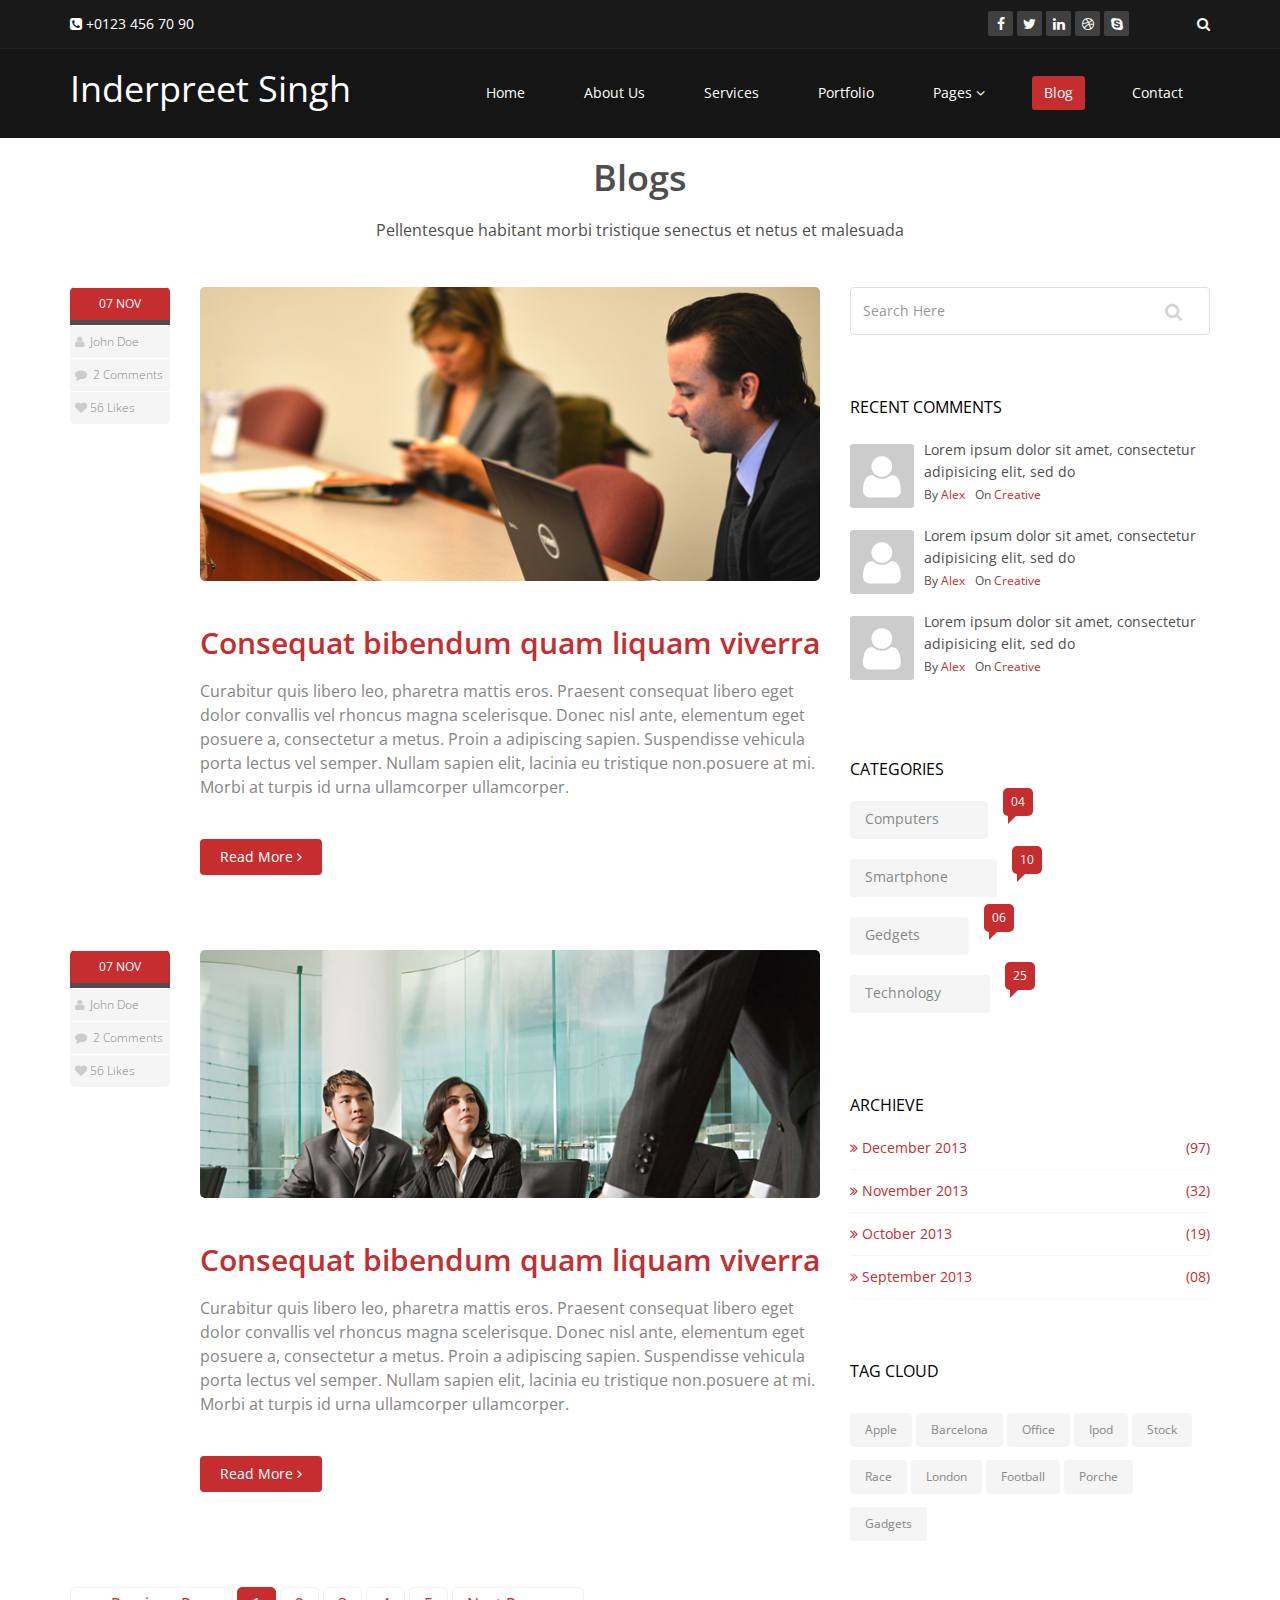
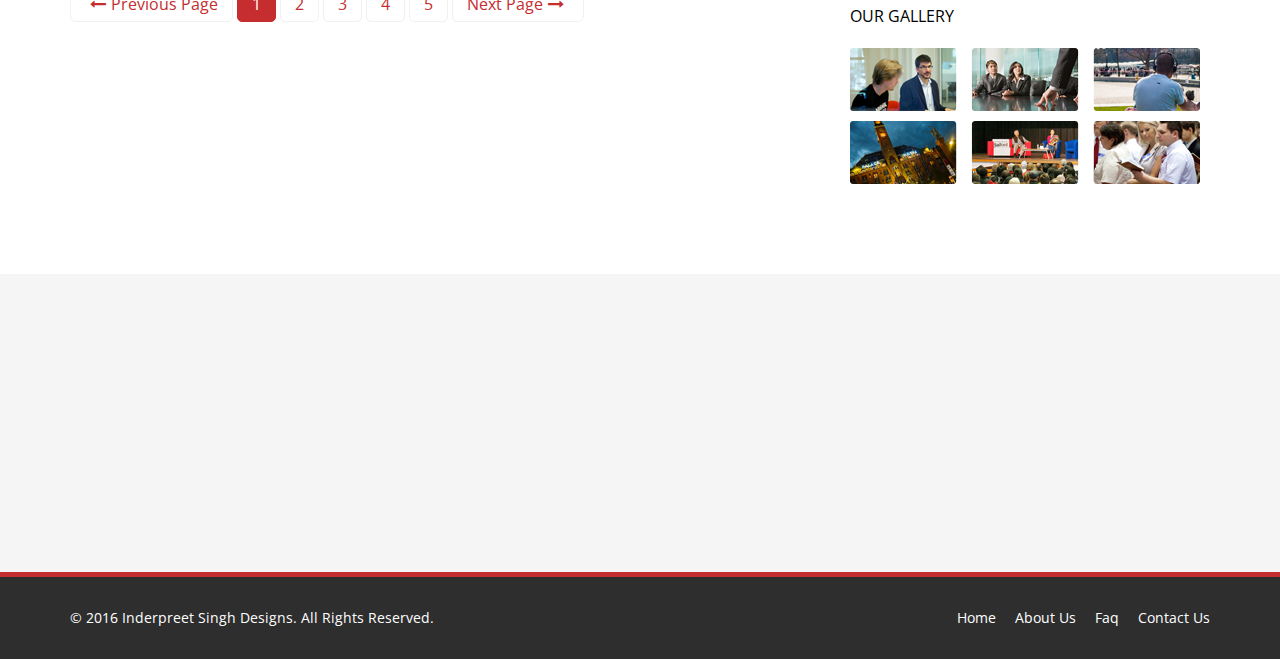
<file: blog.html>
<!DOCTYPE html>
<html lang="en">
<head>
    <meta charset="utf-8">
    <meta name="viewport" content="width=device-width, initial-scale=1.0">
    <meta name="description" content="">
    <meta name="author" content="">
    <title>Blog | Inderpreet Singh</title>
    
    <!-- core CSS -->
    <link href="css/bootstrap.min.css" rel="stylesheet">
    <link href="css/font-awesome.min.css" rel="stylesheet">
    <link href="css/prettyPhoto.css" rel="stylesheet">
    <link href="css/animate.min.css" rel="stylesheet">
    <link href="css/main.css" rel="stylesheet">
    <link href="css/responsive.css" rel="stylesheet">
    
    <!--[if lt IE 9]>
    <script src="js/html5shiv.js"></script>
    <script src="js/respond.min.js"></script>
    <![endif]-->       
    <link rel="shortcut icon" href="images/ico/favicon.ico">
    <link rel="apple-touch-icon-precomposed" sizes="144x144" href="images/ico/apple-touch-icon-144-precomposed.png">
    <link rel="apple-touch-icon-precomposed" sizes="114x114" href="images/ico/apple-touch-icon-114-precomposed.png">
    <link rel="apple-touch-icon-precomposed" sizes="72x72" href="images/ico/apple-touch-icon-72-precomposed.png">
    <link rel="apple-touch-icon-precomposed" href="images/ico/apple-touch-icon-57-precomposed.png">
</head><!--/head-->

<body>

    <header id="header">
        <div class="top-bar">
            <div class="container">
                <div class="row">
                    <div class="col-sm-6 col-xs-4">
                        <div class="top-number"><p><i class="fa fa-phone-square"></i>  +0123 456 70 90</p></div>
                    </div>
                    <div class="col-sm-6 col-xs-8">
                       <div class="social">
                            <ul class="social-share">
                                <li><a href="#"><i class="fa fa-facebook"></i></a></li>
                                <li><a href="#"><i class="fa fa-twitter"></i></a></li>
                                <li><a href="#"><i class="fa fa-linkedin"></i></a></li> 
                                <li><a href="#"><i class="fa fa-dribbble"></i></a></li>
                                <li><a href="#"><i class="fa fa-skype"></i></a></li>
                            </ul>
                            <div class="search">
                                <form role="form">
                                    <input type="text" class="search-form" autocomplete="off" placeholder="Search">
                                    <i class="fa fa-search"></i>
                                </form>
                           </div>
                       </div>
                    </div>
                </div>
            </div><!--/.container-->
        </div><!--/.top-bar-->

        <nav class="navbar navbar-inverse" role="banner">
            <div class="container">
                <div class="navbar-header">
                    <button type="button" class="navbar-toggle" data-toggle="collapse" data-target=".navbar-collapse">
                        <span class="sr-only">Toggle navigation</span>
                        <span class="icon-bar"></span>
                        <span class="icon-bar"></span>
                        <span class="icon-bar"></span>
                    </button>
                    <a class="navbar-brand" href="index.html">Inderpreet Singh</a>
                </div>
                
                <div class="collapse navbar-collapse navbar-right">
                    <ul class="nav navbar-nav">
                        <li><a href="index.html">Home</a></li>
                        <li><a href="about-us.html">About Us</a></li>
                        <li><a href="services.html">Services</a></li>
                        <li><a href="portfolio.html">Portfolio</a></li>
                        <li class="dropdown">
                            <a href="#" class="dropdown-toggle" data-toggle="dropdown">Pages <i class="fa fa-angle-down"></i></a>
                            <ul class="dropdown-menu">
                                <li><a href="blog-item.html">Blog Single</a></li>
                                <li><a href="pricing.html">Pricing</a></li>
                                <li><a href="404.html">404</a></li>
                                <li><a href="shortcodes.html">Shortcodes</a></li>
                            </ul>
                        </li>
                        <li class="active"><a href="blog.html">Blog</a></li> 
                        <li><a href="contact-us.html">Contact</a></li>                        
                    </ul>
                </div>
            </div><!--/.container-->
        </nav><!--/nav-->
        
    </header><!--/header-->

    <section id="blog" class="container">
        <div class="center">
            <h2>Blogs</h2>
            <p class="lead">Pellentesque habitant morbi tristique senectus et netus et malesuada</p>
        </div>

        <div class="blog">
            <div class="row">
                 <div class="col-md-8">
                    <div class="blog-item">
                        <div class="row">
                            <div class="col-xs-12 col-sm-2 text-center">
                                <div class="entry-meta">
                                    <span id="publish_date">07  NOV</span>
                                    <span><i class="fa fa-user"></i> <a href="#">John Doe</a></span>
                                    <span><i class="fa fa-comment"></i> <a href="blog-item.html#comments">2 Comments</a></span>
                                    <span><i class="fa fa-heart"></i><a href="#">56 Likes</a></span>
                                </div>
                            </div>
                                
                            <div class="col-xs-12 col-sm-10 blog-content">
                                <a href="#"><img class="img-responsive img-blog" src="images/blog/blog1.jpg" width="100%" alt="" /></a>
                                <h2><a href="blog-item.html">Consequat bibendum quam liquam viverra</a></h2>
                                <h3>Curabitur quis libero leo, pharetra mattis eros. Praesent consequat libero eget dolor convallis vel rhoncus magna scelerisque. Donec nisl ante, elementum eget posuere a, consectetur a metus. Proin a adipiscing sapien. Suspendisse vehicula porta lectus vel semper. Nullam sapien elit, lacinia eu tristique non.posuere at mi. Morbi at turpis id urna ullamcorper ullamcorper.</h3>
                                <a class="btn btn-primary readmore" href="blog-item.html">Read More <i class="fa fa-angle-right"></i></a>
                            </div>
                        </div>    
                    </div><!--/.blog-item-->
                        
                    <div class="blog-item">
                        <div class="row">
                             <div class="col-sm-2 text-center">
                                <div class="entry-meta"> 
                                    <span id="publish_date">07  NOV</span>
                                    <span><i class="fa fa-user"></i> <a href="#">John Doe</a></span>
                                    <span><i class="fa fa-comment"></i> <a href="blog-item.html#comments">2 Comments</a></span>
                                    <span><i class="fa fa-heart"></i><a href="#">56 Likes</a></span>
                                </div>
                            </div>
                            <div class="col-sm-10 blog-content">
                                <a href=""><img class="img-responsive img-blog" src="images/blog/blog2.jpg" width="100%" alt="" /></a>
                                <h2><a href="blog-item.html">Consequat bibendum quam liquam viverra</a></h2>
                                <h3>Curabitur quis libero leo, pharetra mattis eros. Praesent consequat libero eget dolor convallis vel rhoncus magna scelerisque. Donec nisl ante, elementum eget posuere a, consectetur a metus. Proin a adipiscing sapien. Suspendisse vehicula porta lectus vel semper. Nullam sapien elit, lacinia eu tristique non.posuere at mi. Morbi at turpis id urna ullamcorper ullamcorper.</h3>
                                <a class="btn btn-primary readmore" href="blog-item.html">Read More <i class="fa fa-angle-right"></i></a>
                            </div>
                        </div>    
                    </div><!--/.blog-item-->
                        
                    <ul class="pagination pagination-lg">
                        <li><a href="#"><i class="fa fa-long-arrow-left"></i>Previous Page</a></li>
                        <li class="active"><a href="#">1</a></li>
                        <li><a href="#">2</a></li>
                        <li><a href="#">3</a></li>
                        <li><a href="#">4</a></li>
                        <li><a href="#">5</a></li>
                        <li><a href="#">Next Page<i class="fa fa-long-arrow-right"></i></a></li>
                    </ul><!--/.pagination-->
                </div><!--/.col-md-8-->

                <aside class="col-md-4">
                    <div class="widget search">
                        <form role="form">
                                <input type="text" class="form-control search_box" autocomplete="off" placeholder="Search Here">
                        </form>
                    </div><!--/.search-->
    				
    				<div class="widget categories">
                        <h3>Recent Comments</h3>
                        <div class="row">
                            <div class="col-sm-12">
                                <div class="single_comments">
                                    <img src="images/blog/avatar3.png" alt=""  />
                                    <p>Lorem ipsum dolor sit amet, consectetur adipisicing elit, sed do </p>
                                    <div class="entry-meta small muted">
                                        <span>By <a href="#">Alex</a></span <span>On <a href="#">Creative</a></span>
                                    </div>
                                </div>
                                <div class="single_comments">
                                    <img src="images/blog/avatar3.png" alt=""  />
                                    <p>Lorem ipsum dolor sit amet, consectetur adipisicing elit, sed do </p>
                                    <div class="entry-meta small muted">
                                        <span>By <a href="#">Alex</a></span <span>On <a href="#">Creative</a></span>
                                    </div>
                                </div>
                                <div class="single_comments">
                                    <img src="images/blog/avatar3.png" alt=""  />
                                    <p>Lorem ipsum dolor sit amet, consectetur adipisicing elit, sed do </p>
                                    <div class="entry-meta small muted">
                                        <span>By <a href="#">Alex</a></span <span>On <a href="#">Creative</a></span>
                                    </div>
                                </div>
                                
                            </div>
                        </div>                     
                    </div><!--/.recent comments-->
                     

                    <div class="widget categories">
                        <h3>Categories</h3>
                        <div class="row">
                            <div class="col-sm-6">
                                <ul class="blog_category">
                                    <li><a href="#">Computers <span class="badge">04</span></a></li>
                                    <li><a href="#">Smartphone <span class="badge">10</span></a></li>
                                    <li><a href="#">Gedgets <span class="badge">06</span></a></li>
                                    <li><a href="#">Technology <span class="badge">25</span></a></li>
                                </ul>
                            </div>
                        </div>                     
                    </div><!--/.categories-->
    				
    				<div class="widget archieve">
                        <h3>Archieve</h3>
                        <div class="row">
                            <div class="col-sm-12">
                                <ul class="blog_archieve">
                                    <li><a href="#"><i class="fa fa-angle-double-right"></i> December 2013 <span class="pull-right">(97)</span></a></li>
                                    <li><a href="#"><i class="fa fa-angle-double-right"></i> November 2013 <span class="pull-right">(32)</a></li>
                                    <li><a href="#"><i class="fa fa-angle-double-right"></i> October 2013 <span class="pull-right">(19)</a></li>
                                    <li><a href="#"><i class="fa fa-angle-double-right"></i> September 2013 <span class="pull-right">(08)</a></li>
                                </ul>
                            </div>
                        </div>                     
                    </div><!--/.archieve-->
    				
                    <div class="widget tags">
                        <h3>Tag Cloud</h3>
                        <ul class="tag-cloud">
                            <li><a class="btn btn-xs btn-primary" href="#">Apple</a></li>
                            <li><a class="btn btn-xs btn-primary" href="#">Barcelona</a></li>
                            <li><a class="btn btn-xs btn-primary" href="#">Office</a></li>
                            <li><a class="btn btn-xs btn-primary" href="#">Ipod</a></li>
                            <li><a class="btn btn-xs btn-primary" href="#">Stock</a></li>
                            <li><a class="btn btn-xs btn-primary" href="#">Race</a></li>
                            <li><a class="btn btn-xs btn-primary" href="#">London</a></li>
                            <li><a class="btn btn-xs btn-primary" href="#">Football</a></li>
                            <li><a class="btn btn-xs btn-primary" href="#">Porche</a></li>
                            <li><a class="btn btn-xs btn-primary" href="#">Gadgets</a></li>
                        </ul>
                    </div><!--/.tags-->
    				
    				<div class="widget blog_gallery">
                        <h3>Our Gallery</h3>
                        <ul class="sidebar-gallery">
                            <li><a href="#"><img src="images/blog/gallery1.png" alt="" /></a></li>
                            <li><a href="#"><img src="images/blog/gallery2.png" alt="" /></a></li>
                            <li><a href="#"><img src="images/blog/gallery3.png" alt="" /></a></li>
                            <li><a href="#"><img src="images/blog/gallery4.png" alt="" /></a></li>
                            <li><a href="#"><img src="images/blog/gallery5.png" alt="" /></a></li>
                            <li><a href="#"><img src="images/blog/gallery6.png" alt="" /></a></li>
                        </ul>
                    </div><!--/.blog_gallery-->
    			</aside>  
            </div><!--/.row-->
        </div>
    </section><!--/#blog-->

    <section id="bottom">
        <div class="container wow fadeInDown" data-wow-duration="1000ms" data-wow-delay="600ms">
            <div class="row">
                <div class="col-md-3 col-sm-6">
                    <div class="widget">
                        <h3>Company</h3>
                        <ul>
                            <li><a href="#">About us</a></li>
                            <li><a href="#">We are hiring</a></li>
                            <li><a href="#">Meet the team</a></li>
                            <li><a href="#">Copyright</a></li>
                            <li><a href="#">Terms of use</a></li>
                            <li><a href="#">Privacy policy</a></li>
                            <li><a href="#">Contact us</a></li>
                        </ul>
                    </div>    
                </div><!--/.col-md-3-->

                <div class="col-md-3 col-sm-6">
                    <div class="widget">
                        <h3>Support</h3>
                        <ul>
                            <li><a href="#">Faq</a></li>
                            <li><a href="#">Blog</a></li>
                            <li><a href="#">Forum</a></li>
                            <li><a href="#">Documentation</a></li>
                            <li><a href="#">Refund policy</a></li>
                            <li><a href="#">Ticket system</a></li>
                            <li><a href="#">Billing system</a></li>
                        </ul>
                    </div>    
                </div><!--/.col-md-3-->

                <div class="col-md-3 col-sm-6">
                    <div class="widget">
                        <h3>Developers</h3>
                        <ul>
                            <li><a href="#">Web Development</a></li>
                            <li><a href="#">SEO Marketing</a></li>
                            <li><a href="#">Theme</a></li>
                            <li><a href="#">Development</a></li>
                            <li><a href="#">Email Marketing</a></li>
                            <li><a href="#">Plugin Development</a></li>
                            <li><a href="#">Article Writing</a></li>
                        </ul>
                    </div>    
                </div><!--/.col-md-3-->

                <div class="col-md-3 col-sm-6">
                    <div class="widget">
                        <h3>Our Partners</h3>
                        <ul>
                            <li><a href="#">Adipisicing Elit</a></li>
                            <li><a href="#">Eiusmod</a></li>
                            <li><a href="#">Tempor</a></li>
                            <li><a href="#">Veniam</a></li>
                            <li><a href="#">Exercitation</a></li>
                            <li><a href="#">Ullamco</a></li>
                            <li><a href="#">Laboris</a></li>
                        </ul>
                    </div>    
                </div><!--/.col-md-3-->
            </div>
        </div>
    </section><!--/#bottom-->

    <footer id="footer" class="midnight-blue">
        <div class="container">
            <div class="row">
                <div class="col-sm-6">
                    &copy; 2016 <a target="_blank" href="http://inderpreet.github.io/" title="Thought Process Designs">Inderpreet Singh Designs</a>. All Rights Reserved.
                </div>
                <div class="col-sm-6">
                    <ul class="pull-right">
                        <li><a href="#">Home</a></li>
                        <li><a href="#">About Us</a></li>
                        <li><a href="#">Faq</a></li>
                        <li><a href="#">Contact Us</a></li>
                    </ul>
                </div>
            </div>
        </div>
    </footer><!--/#footer-->

    <script src="js/jquery.js"></script>
    <script src="js/bootstrap.min.js"></script>
    <script src="js/jquery.prettyPhoto.js"></script>
    <script src="js/jquery.isotope.min.js"></script>
    <script src="js/main.js"></script>
    <script src="js/wow.min.js"></script>
</body>
</html>
</file>
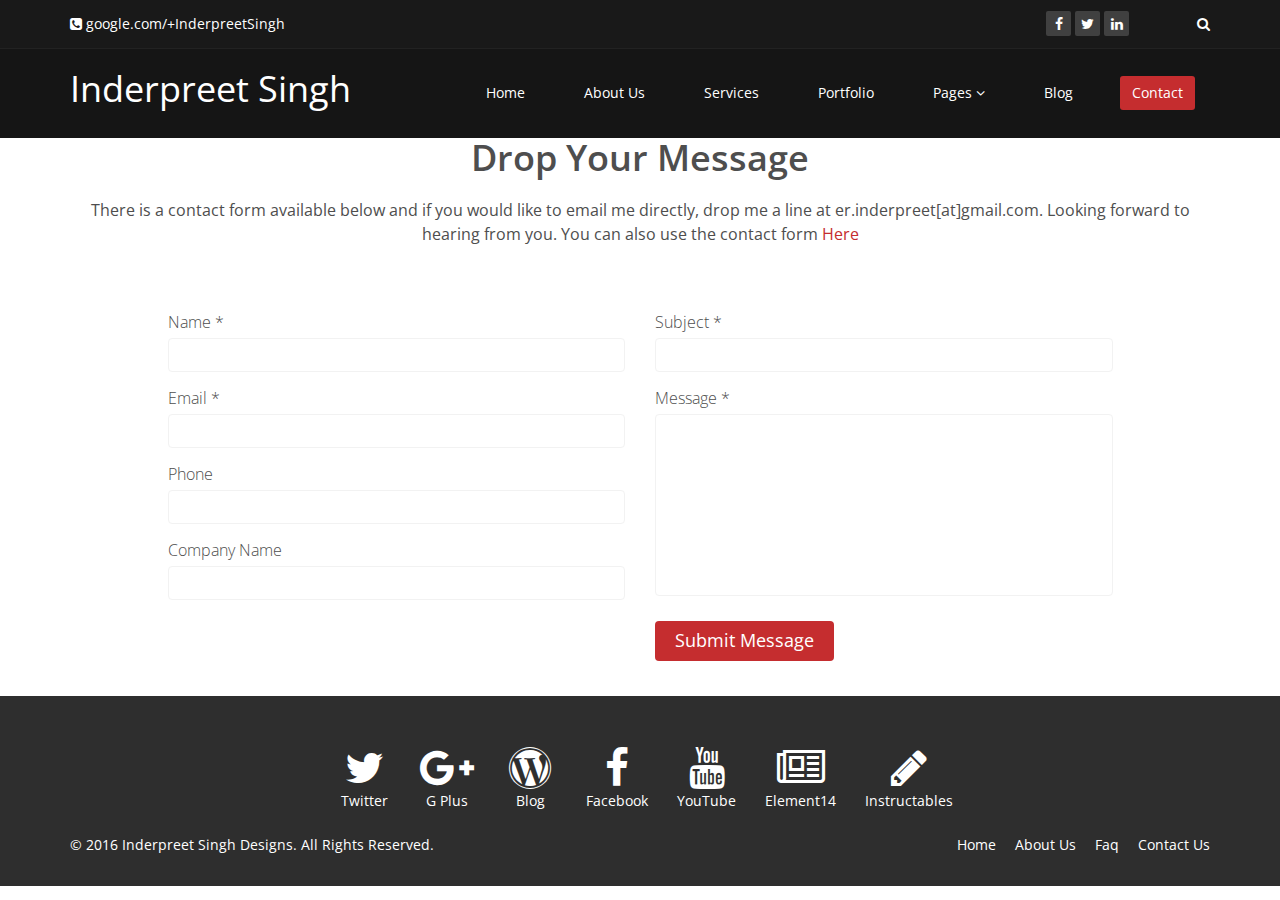
<file: contact-us.html>
<!DOCTYPE html>
<html lang="en">
<head>
    <meta charset="utf-8">
    <meta name="viewport" content="width=device-width, initial-scale=1.0">
    <meta name="description" content="">
    <meta name="author" content="">
    <title>Contact Me | Inderpreet Singh</title>
    
    <!-- core CSS -->
    <link href="css/bootstrap.min.css" rel="stylesheet">
    <link href="css/font-awesome.min.css" rel="stylesheet">
    <link href="css/prettyPhoto.css" rel="stylesheet">
    <link href="css/animate.min.css" rel="stylesheet">
    <link href="css/main.css" rel="stylesheet">
    <link href="css/responsive.css" rel="stylesheet">
    
    <!--[if lt IE 9]>
    <script src="js/html5shiv.js"></script>
    <script src="js/respond.min.js"></script>
    <![endif]-->       
    <link rel="shortcut icon" href="images/ico/favicon.ico">
    <link rel="apple-touch-icon-precomposed" sizes="144x144" href="images/ico/apple-touch-icon-144-precomposed.png">
    <link rel="apple-touch-icon-precomposed" sizes="114x114" href="images/ico/apple-touch-icon-114-precomposed.png">
    <link rel="apple-touch-icon-precomposed" sizes="72x72" href="images/ico/apple-touch-icon-72-precomposed.png">
    <link rel="apple-touch-icon-precomposed" href="images/ico/apple-touch-icon-57-precomposed.png">
</head><!--/head-->

<body>

    <header id="header">
        <div class="top-bar">
            <div class="container">
                <div class="row">
                    <div class="col-sm-6 col-xs-4">
                        <div class="top-number"><p><i class="fa fa-phone-square"></i>  google.com/+InderpreetSingh</p></div>
                    </div>
                    <div class="col-sm-6 col-xs-8">
                       <div class="social">
                            <ul class="social-share">
                                <li><a href="http://facebook.com/dr.inderpreet"><i class="fa fa-facebook"></i></a></li>
                                <li><a href="http://twitter.com/ip_v1"><i class="fa fa-twitter"></i></a></li>
                                <li><a href="https://in.linkedin.com/in/inderpreets"><i class="fa fa-linkedin"></i></a></li> 
                                <!--<li><a href="#"><i class="fa fa-dribbble"></i></a></li>
                                <li><a href="#"><i class="fa fa-skype"></i></a></li> -->
                            </ul>
                            <div class="search">
                                <form role="form">
                                    <input type="text" class="search-form" autocomplete="off" placeholder="Search">
                                    <i class="fa fa-search"></i>
                                </form>
                           </div>
                       </div>
                    </div>
                </div>
            </div><!--/.container-->
        </div><!--/.top-bar-->

        <nav class="navbar navbar-inverse" role="banner">
            <div class="container">
                <div class="navbar-header">
                    <button type="button" class="navbar-toggle" data-toggle="collapse" data-target=".navbar-collapse">
                        <span class="sr-only">Toggle navigation</span>
                        <span class="icon-bar"></span>
                        <span class="icon-bar"></span>
                        <span class="icon-bar"></span>
                    </button>
                    <a class="navbar-brand" href="index.html">Inderpreet Singh</a>
                </div>
                
                <div class="collapse navbar-collapse navbar-right">
                    <ul class="nav navbar-nav">
                        <li><a href="index.html">Home</a></li>
                        <li><a href="about-us.html">About Us</a></li>
                        <li><a href="services.html">Services</a></li>
                        <li><a href="portfolio.html">Portfolio</a></li>
                        <li class="dropdown">
                            <a href="#" class="dropdown-toggle" data-toggle="dropdown">Pages <i class="fa fa-angle-down"></i></a>
                            <ul class="dropdown-menu">
                                <li><a href="blog-item.html">Blog Single</a></li>
                                <li><a href="pricing.html">Pricing</a></li>
                                <li><a href="404.html">404</a></li>
                                <li><a href="shortcodes.html">Shortcodes</a></li>
                            </ul>
                        </li>
                        <li><a href="http://embeddedcode.wordpress.com">Blog</a></li> 
                        <li class="active"><a href="contact-us.html">Contact</a></li>                        
                    </ul>
                </div>
            </div><!--/.container-->
        </nav><!--/nav-->
    </header><!--/header-->

<!--
    <section id="contact-info">
        <div class="center">                
            <h2>How to Reach me?</h2>
            <p class="lead">There is a contact form available below and if you would like to email me directly, drop me a line at er.inderpreet[at]gmail.com. Looking forward to hearing from you.</p>
        </div>
        <div class="gmap-area">
            <div class="container">
                <div class="row">
                    <div class="col-sm-5 text-center">
                        <div class="gmap">
                            <iframe frameborder="0" scrolling="no" marginheight="0" marginwidth="0" src="https://maps.google.com/maps?f=q&amp;source=s_q&amp;hl=en&amp;geocode=&amp;q=JoomShaper,+Dhaka,+Dhaka+Division,+Bangladesh&amp;aq=0&amp;oq=joomshaper&amp;sll=37.0625,-95.677068&amp;sspn=42.766543,80.332031&amp;ie=UTF8&amp;hq=JoomShaper,&amp;hnear=Dhaka,+Dhaka+Division,+Bangladesh&amp;ll=23.73854,90.385504&amp;spn=0.001515,0.002452&amp;t=m&amp;z=14&amp;iwloc=A&amp;cid=1073661719450182870&amp;output=embed"></iframe>
                        </div>
                    </div>

                    <div class="col-sm-7 map-content">
                        <ul class="row">
                            <li class="col-sm-6">
                                <address>
                                    <h5>Head Office</h5>
                                    <p>1537 Flint Street <br>
                                    Tumon, MP 96911</p>
                                    <p>Phone:670-898-2847 <br>
                                    Email Address:info@domain.com</p>
                                </address>

                                <address>
                                    <h5>Zonal Office</h5>
                                    <p>1537 Flint Street <br>
                                    Tumon, MP 96911</p>                                
                                    <p>Phone:670-898-2847 <br>
                                    Email Address:info@domain.com</p>
                                </address>
                            </li>


                            <li class="col-sm-6">
                                <address>
                                    <h5>Zone#2 Office</h5>
                                    <p>1537 Flint Street <br>
                                    Tumon, MP 96911</p>
                                    <p>Phone:670-898-2847 <br>
                                    Email Address:info@domain.com</p>
                                </address>

                                <address>
                                    <h5>Zone#3 Office</h5>
                                    <p>1537 Flint Street <br>
                                    Tumon, MP 96911</p>
                                    <p>Phone:670-898-2847 <br>
                                    Email Address:info@domain.com</p>
                                </address>
                            </li>
                        </ul>
                    </div>
                </div>
            </div>
        </div>
    </section> --> <!--/gmap_area -->

    <section id="contact-page">
        <div class="container">
            <div class="center">        
                <h2>Drop Your Message</h2>
                <p class="lead">There is a contact form available below and if you would like to email me directly, drop me a line at er.inderpreet[at]gmail.com. Looking forward to hearing from you. You can also use the contact form  <a href="https://embeddedcode.wordpress.com/contact/">Here</a></p>
            </div> 
            <div class="row contact-wrap"> 
                <div class="status alert alert-success" style="display: none"></div>
                <form id="main-contact-form" class="contact-form" name="contact-form" method="post" action="sendemail.php">
                    <div class="col-sm-5 col-sm-offset-1">
                        <div class="form-group">
                            <label>Name *</label>
                            <input type="text" name="name" class="form-control" required="required">
                        </div>
                        <div class="form-group">
                            <label>Email *</label>
                            <input type="email" name="email" class="form-control" required="required">
                        </div>
                        <div class="form-group">
                            <label>Phone</label>
                            <input type="number" class="form-control">
                        </div>
                        <div class="form-group">
                            <label>Company Name</label>
                            <input type="text" class="form-control">
                        </div>                        
                    </div>
                    <div class="col-sm-5">
                        <div class="form-group">
                            <label>Subject *</label>
                            <input type="text" name="subject" class="form-control" required="required">
                        </div>
                        <div class="form-group">
                            <label>Message *</label>
                            <textarea name="message" id="message" required="required" class="form-control" rows="8"></textarea>
                        </div>                        
                        <div class="form-group">
                            <button type="submit" name="submit" class="btn btn-primary btn-lg" required="required">Submit Message</button>
                        </div>
                    </div>
                </form> 
            </div><!--/.row-->
        </div><!--/.container-->
    </section><!--/#contact-page-->


    <footer id="footer" class="midnight-blue">
        <div class="container">
            <div class="row">
                <div class="col-lg-10 col-lg-offset-1 text-center">
                    <!-- <h4><strong>The Embedded Code</strong>
                    </h4><-->
                    <!-- 
                    <ul class="list-unstyled">
                        <li><i class="fa fa-phone fa-fw"></i> (xxx) xxx-xxxx</li>
                        <li><i class="fa fa-envelope-o fa-fw"></i>  <a href="mailto:name@example.com">name@example.com</a> 
                        </li> 
                    </ul>
                    -->
                    <br>
                    <ul class="list-inline">
                        <li>
                            <a href="https://twitter.com/ip_v1"><i class="fa fa-twitter fa-fw fa-3x"></i></br>Twitter</a>
                        </li>
                        <li>
                            <a href="https://google.com/+InderpreetSingh"><i class="fa fa-google-plus fa-fw fa-3x"></i></br>G Plus</a>
                        </li>
                        <li>
                            <a href="https://embeddedcode.wordpress.com"><i class="fa fa-wordpress fa-fw fa-3x"></i></br>Blog</a>
                        </li>
                        <li>
                            <a href="https://facebook.com/dr.inderpreet"><i class="fa fa-facebook fa-fw fa-3x"></i></br>Facebook</a>
                        </li>
                        <li>
                            <a href="https://www.youtube.com/channel/UC7b4575dpP5x8SJIawTpyQQ"><i class="fa fa-youtube fa-fw fa-3x"></i></br>YouTube</a>
                        </li>
                        <li>
                            <a href="http://element14.com/community/people/ipv1"><i class="fa fa-newspaper-o fa-fw fa-3x"></i></br>Element14</a>
                        </li>
                        <li>
                            <a href="https://instructables.com/member/ipv1"><i class="fa fa-pencil fa-fw fa-3x"></i></br>Instructables</a>
                        </li>                       
                    </ul>
                    <!--
                    <hr class="small">
                    <p class="text-muted">Copyright &copy; Inderpreet Singh 2015</p>
                    -->
                </br>
                </div>
                <div class="col-sm-6">
                    &copy; 2016 <a target="_blank" href="http://inderpreet.github.io/" title="Thought Process Designs">Inderpreet Singh Designs</a>. All Rights Reserved.
                </div>
                <div class="col-sm-6">
                    <ul class="pull-right">
                        <li><a href="#">Home</a></li>
                        <li><a href="#">About Us</a></li>
                        <li><a href="#">Faq</a></li>
                        <li><a href="#">Contact Us</a></li>
                    </ul>
                </div>
            </div>
        </div>
    </footer><!--/#footer-->

    <script src="js/jquery.js"></script>
    <script src="js/bootstrap.min.js"></script>
    <script src="js/jquery.prettyPhoto.js"></script>
    <script src="js/jquery.isotope.min.js"></script>
    <script src="js/main.js"></script>
    <script src="js/wow.min.js"></script>
</body>
</html>
</file>
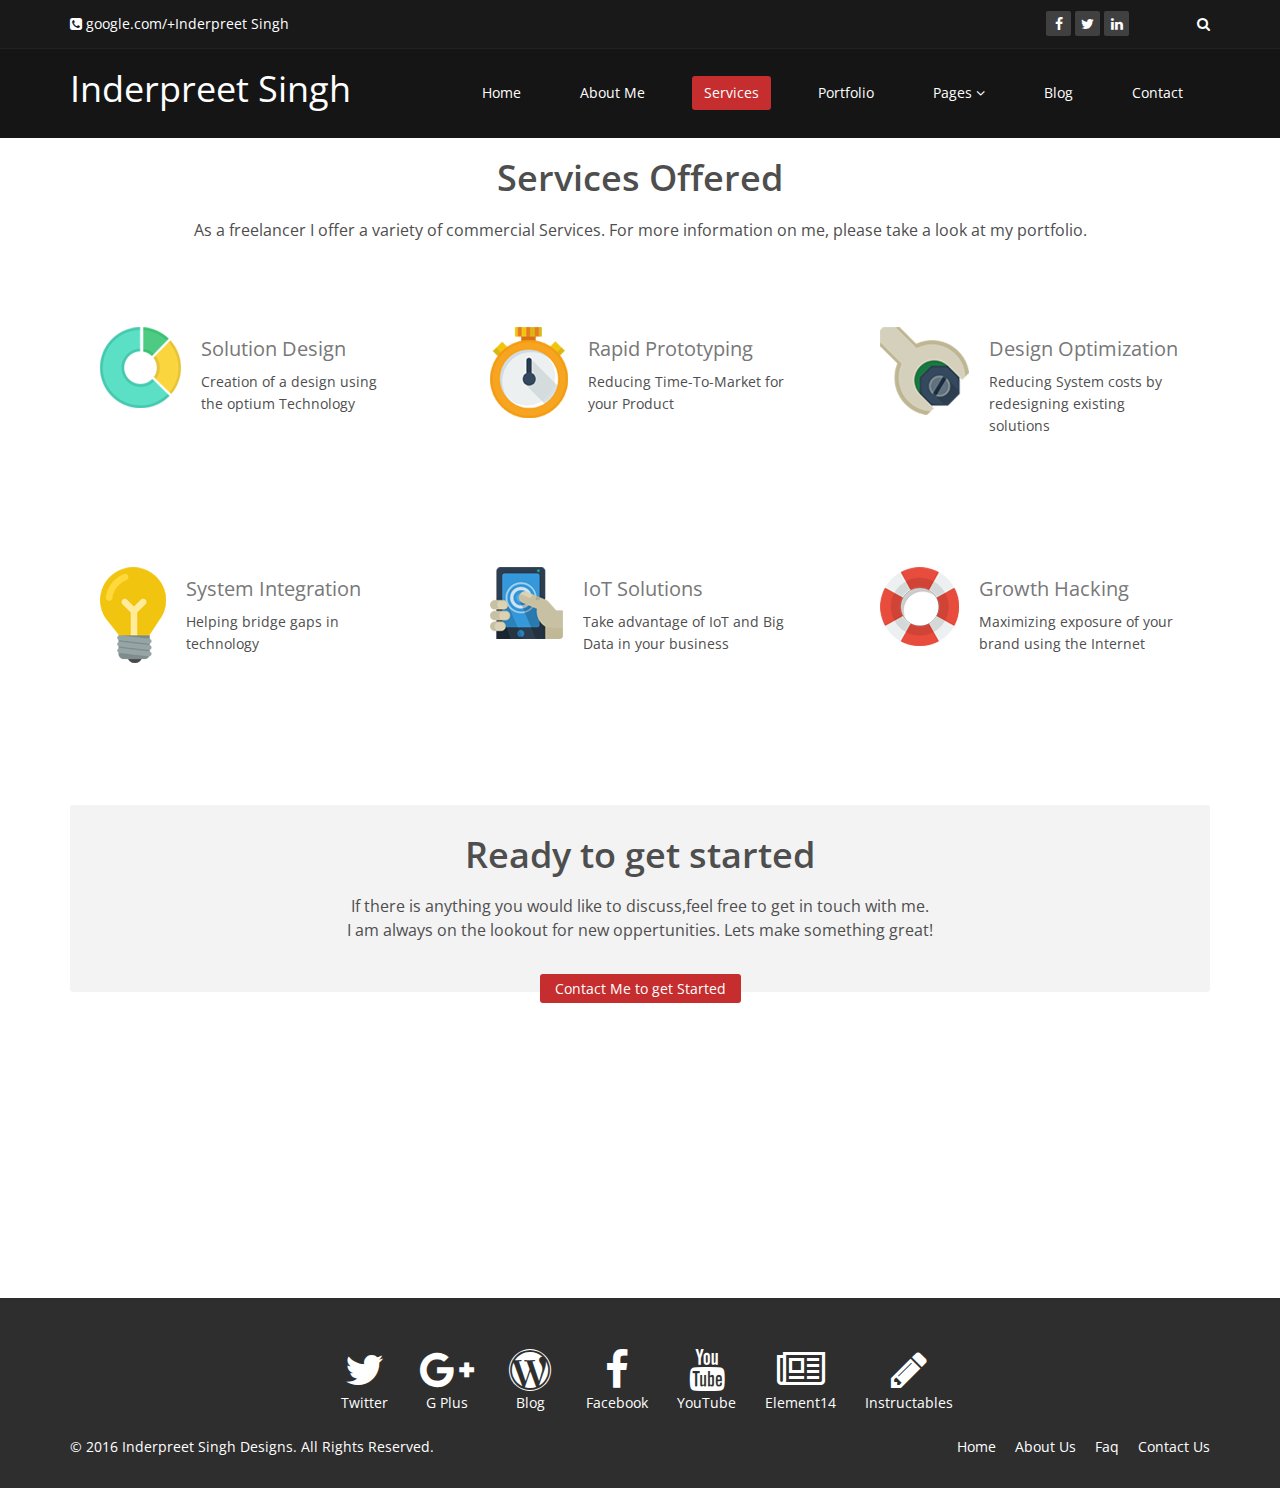
<file: services.html>
<!DOCTYPE html>
<html lang="en">
<head>
    <meta charset="utf-8">
    <meta name="viewport" content="width=device-width, initial-scale=1.0">
    <meta name="description" content="">
    <meta name="author" content="Inderpreet Singh">
    <title>Services | Inderpreet Singh</title>
    
    <!-- core CSS -->
    <link href="css/bootstrap.min.css" rel="stylesheet">
    <link href="css/font-awesome.min.css" rel="stylesheet">
    <link href="css/prettyPhoto.css" rel="stylesheet">
    <link href="css/animate.min.css" rel="stylesheet">
    <link href="css/main.css" rel="stylesheet">
    <link href="css/responsive.css" rel="stylesheet">
    
    <!--[if lt IE 9]>
    <script src="js/html5shiv.js"></script>
    <script src="js/respond.min.js"></script>
    <![endif]-->       
    <link rel="shortcut icon" href="images/ico/favicon.ico">
    <link rel="apple-touch-icon-precomposed" sizes="144x144" href="images/ico/apple-touch-icon-144-precomposed.png">
    <link rel="apple-touch-icon-precomposed" sizes="114x114" href="images/ico/apple-touch-icon-114-precomposed.png">
    <link rel="apple-touch-icon-precomposed" sizes="72x72" href="images/ico/apple-touch-icon-72-precomposed.png">
    <link rel="apple-touch-icon-precomposed" href="images/ico/apple-touch-icon-57-precomposed.png">
</head><!--/head-->

<body>

    <header id="header">
        <div class="top-bar">
            <div class="container">
                <div class="row">
                    <div class="col-sm-6 col-xs-4">
                        <div class="top-number"><p><i class="fa fa-phone-square"></i>  google.com/+Inderpreet Singh</p></div>
                    </div>
                    <div class="col-sm-6 col-xs-8">
                       <div class="social">
                            <ul class="social-share">
                                <li><a href="http://facebook.com/dr.inderpreet"><i class="fa fa-facebook"></i></a></li>
                                <li><a href="http://twitter.com/ip_v1"><i class="fa fa-twitter"></i></a></li>
                                <li><a href="https://in.linkedin.com/in/inderpreets"><i class="fa fa-linkedin"></i></a></li> 
                                <!--<li><a href="#"><i class="fa fa-dribbble"></i></a></li>
                                <li><a href="#"><i class="fa fa-skype"></i></a></li> -->
                            </ul>
                            <div class="search">
                                <form role="form">
                                    <input type="text" class="search-form" autocomplete="off" placeholder="Search">
                                    <i class="fa fa-search"></i>
                                </form>
                           </div>
                       </div>
                    </div>
                </div>
            </div><!--/.container-->
        </div><!--/.top-bar-->

        <nav class="navbar navbar-inverse" role="banner">
            <div class="container">
                <div class="navbar-header">
                    <button type="button" class="navbar-toggle" data-toggle="collapse" data-target=".navbar-collapse">
                        <span class="sr-only">Toggle navigation</span>
                        <span class="icon-bar"></span>
                        <span class="icon-bar"></span>
                        <span class="icon-bar"></span>
                    </button>
                    <a class="navbar-brand" href="index.html">Inderpreet Singh</a>
                </div>
                
                <div class="collapse navbar-collapse navbar-right">
                    <ul class="nav navbar-nav">
                        <li><a href="index.html">Home</a></li>
                        <li><a href="about-us.html">About Me</a></li>
                        <li class="active"><a href="services.html">Services</a></li>
                        <li><a href="portfolio.html">Portfolio</a></li>
                        <li class="dropdown">
                            <a href="#" class="dropdown-toggle" data-toggle="dropdown">Pages <i class="fa fa-angle-down"></i></a>
                            <ul class="dropdown-menu">
                                <li><a href="blog-item.html">Blog Single</a></li>
                                <li><a href="pricing.html">Pricing</a></li>
                                <li><a href="404.html">404</a></li>
                                <li><a href="shortcodes.html">Shortcodes</a></li>
                            </ul>
                        </li>
                        <li><a href="http://embeddedcode.wordpress.com">Blog</a></li> 
                        <li><a href="contact-us.html">Contact</a></li>                        
                    </ul>
                </div>
            </div><!--/.container-->
        </nav><!--/nav-->
        
    </header><!--/header-->

    <section id="feature" class="transparent-bg">
        <div class="container">
            <div class="center wow fadeInDown">
                <h2>Services Offered</h2>
                <p class="lead">As a freelancer I offer a variety of commercial Services. For more information on me, please take a look at my portfolio.</p>
            </div>

            <div class="row">

                <div class="col-sm-6 col-md-4">
                    <div class="media services-wrap wow fadeInDown">
                        <div class="pull-left">
                            <img class="img-responsive" src="images/services/services1.png">
                        </div>
                        <div class="media-body">
                            <h3 class="media-heading">Solution Design</h3>
                            <p>Creation of a design using the optium Technology</p>
                        </div>
                    </div>
                </div>

                <div class="col-sm-6 col-md-4">
                    <div class="media services-wrap wow fadeInDown">
                        <div class="pull-left">
                            <img class="img-responsive" src="images/services/services2.png">
                        </div>
                        <div class="media-body">
                            <h3 class="media-heading">Rapid Prototyping</h3>
                            <p>Reducing Time-To-Market for your Product</p>
                        </div>
                    </div>
                </div>

                <div class="col-sm-6 col-md-4">
                    <div class="media services-wrap wow fadeInDown">
                        <div class="pull-left">
                            <img class="img-responsive" src="images/services/services3.png">
                        </div>
                        <div class="media-body">
                            <h3 class="media-heading">Design Optimization</h3>
                            <p>Reducing System costs by redesigning existing solutions</p>
                        </div>
                    </div>
                </div>  

                <div class="col-sm-6 col-md-4">
                    <div class="media services-wrap wow fadeInDown">
                        <div class="pull-left">
                            <img class="img-responsive" src="images/services/services4.png">
                        </div>
                        <div class="media-body">
                            <h3 class="media-heading">System Integration</h3>
                            <p>Helping bridge gaps in technology</p>
                        </div>
                    </div>
                </div>

                <div class="col-sm-6 col-md-4">
                    <div class="media services-wrap wow fadeInDown">
                        <div class="pull-left">
                            <img class="img-responsive" src="images/services/services5.png">
                        </div>
                        <div class="media-body">
                            <h3 class="media-heading">IoT Solutions</h3>
                            <p>Take advantage of IoT and Big Data in your business</p>
                        </div>
                    </div>
                </div>

                <div class="col-sm-6 col-md-4">
                    <div class="media services-wrap wow fadeInDown">
                        <div class="pull-left">
                            <img class="img-responsive" src="images/services/services6.png">
                        </div>
                        <div class="media-body">
                            <h3 class="media-heading">Growth Hacking</h3>
                            <p>Maximizing exposure of your brand using the Internet</p>
                        </div>
                    </div>
                </div>                                                
            </div><!--/.row-->

            <div class="get-started center wow fadeInDown">
                <h2>Ready to get started</h2>
                <p class="lead">If there is anything you would like to discuss,feel free to get in touch with me. <br>  I am always on the lookout for new oppertunities. Lets make something great!</p>
                <div class="request">
                    <h4><a href="contact-us.html">Contact Me to get Started</a></h4>
                </div>
            </div><!--/.get-started-->

            <div class="clients-area center wow fadeInDown">
                <h2>What my client says</h2>
                <p class="lead">This space is reserved for customer testimonials. I am requesting public releases for these so stay tuned. In the meanwhile, feel free to take a look at the linkdIn page for more info. Thanks.</p>
            </div>

            <!--
            <div class="row">
                <div class="col-md-4 wow fadeInDown">
                    <div class="clients-comments text-center">
                        <img src="images/client1.png" class="img-circle" alt="">
                        <h3>Lorem ipsum dolor sit amet, consectetur adipisicing elit, sed do eiusmod tempor incididunt</h3>
                        <h4><span>-John Doe /</span>  Director of corlate.com</h4>
                    </div>
                </div>
                <div class="col-md-4 wow fadeInDown">
                    <div class="clients-comments text-center">
                        <img src="images/client2.png" class="img-circle" alt="">
                        <h3>Lorem ipsum dolor sit amet, consectetur adipisicing elit, sed do eiusmod tempor incididunt</h3>
                        <h4><span>-John Doe /</span>  Director of corlate.com</h4>
                    </div>
                </div>
                <div class="col-md-4 wow fadeInDown">
                    <div class="clients-comments text-center">
                        <img src="images/client3.png" class="img-circle" alt="">
                        <h3>Lorem ipsum dolor sit amet, consectetur adipisicing elit, sed do eiusmod tempor incididunt</h3>
                        <h4><span>-John Doe /</span>  Director of corlate.com</h4>
                    </div>
                </div>
           </div> -->

        </div><!--/.container-->
    </section><!--/#feature-->

    <footer id="footer" class="midnight-blue">
        <div class="container">
            <div class="row">
                <div class="col-lg-10 col-lg-offset-1 text-center">
                    <!-- <h4><strong>The Embedded Code</strong>
                    </h4><-->
                    <!-- 
                    <ul class="list-unstyled">
                        <li><i class="fa fa-phone fa-fw"></i> (xxx) xxx-xxxx</li>
                        <li><i class="fa fa-envelope-o fa-fw"></i>  <a href="mailto:name@example.com">name@example.com</a> 
                        </li> 
                    </ul>
                    -->
                    <br>
                    <ul class="list-inline">
                        <li>
                            <a href="https://twitter.com/ip_v1"><i class="fa fa-twitter fa-fw fa-3x"></i></br>Twitter</a>
                        </li>
                        <li>
                            <a href="https://google.com/+InderpreetSingh"><i class="fa fa-google-plus fa-fw fa-3x"></i></br>G Plus</a>
                        </li>
                        <li>
                            <a href="https://embeddedcode.wordpress.com"><i class="fa fa-wordpress fa-fw fa-3x"></i></br>Blog</a>
                        </li>
                        <li>
                            <a href="https://facebook.com/dr.inderpreet"><i class="fa fa-facebook fa-fw fa-3x"></i></br>Facebook</a>
                        </li>
                        <li>
                            <a href="https://www.youtube.com/channel/UC7b4575dpP5x8SJIawTpyQQ"><i class="fa fa-youtube fa-fw fa-3x"></i></br>YouTube</a>
                        </li>
                        <li>
                            <a href="http://element14.com/community/people/ipv1"><i class="fa fa-newspaper-o fa-fw fa-3x"></i></br>Element14</a>
                        </li>
                        <li>
                            <a href="https://instructables.com/member/ipv1"><i class="fa fa-pencil fa-fw fa-3x"></i></br>Instructables</a>
                        </li>                       
                    </ul>
                    <!--
                    <hr class="small">
                    <p class="text-muted">Copyright &copy; Inderpreet Singh 2015</p>
                    -->
                </br>
                </div>
                
                <div class="col-sm-6">
                    &copy; 2016 <a target="_blank" href="http://inderpreet.github.io/" title="Thought Process Designs">Inderpreet Singh Designs</a>. All Rights Reserved.
                </div>
                <div class="col-sm-6">
                    <ul class="pull-right">
                        <li><a href="#">Home</a></li>
                        <li><a href="#">About Us</a></li>
                        <li><a href="#">Faq</a></li>
                        <li><a href="#">Contact Us</a></li>
                    </ul>
                </div>
            </div>
        </div>
    </footer><!--/#footer-->

    <script src="js/jquery.js"></script>
    <script src="js/bootstrap.min.js"></script>
    <script src="js/jquery.prettyPhoto.js"></script>
    <script src="js/jquery.isotope.min.js"></script>
    <script src="js/main.js"></script>
    <script src="js/wow.min.js"></script>
</body>
</html>
</file>
<file: css/prettyPhoto.css>
div.pp_default .pp_top,div.pp_default .pp_top .pp_middle,div.pp_default .pp_top .pp_left,div.pp_default .pp_top .pp_right,div.pp_default .pp_bottom,div.pp_default .pp_bottom .pp_left,div.pp_default .pp_bottom .pp_middle,div.pp_default .pp_bottom .pp_right{height:13px}
div.pp_default .pp_top .pp_left{background:url(../images/prettyPhoto/default/sprite.png) -78px -93px no-repeat}
div.pp_default .pp_top .pp_middle{background:url(../images/prettyPhoto/default/sprite_x.png) top left repeat-x}
div.pp_default .pp_top .pp_right{background:url(../images/prettyPhoto/default/sprite.png) -112px -93px no-repeat}
div.pp_default .pp_content .ppt{color:#f8f8f8}
div.pp_default .pp_content_container .pp_left{background:url(../images/prettyPhoto/default/sprite_y.png) -7px 0 repeat-y;padding-left:13px}
div.pp_default .pp_content_container .pp_right{background:url(../images/prettyPhoto/default/sprite_y.png) top right repeat-y;padding-right:13px}
div.pp_default .pp_next:hover{background:url(../images/prettyPhoto/default/sprite_next.png) center right no-repeat;cursor:pointer}
div.pp_default .pp_previous:hover{background:url(../images/prettyPhoto/default/sprite_prev.png) center left no-repeat;cursor:pointer}
div.pp_default .pp_expand{background:url(../images/prettyPhoto/default/sprite.png) 0 -29px no-repeat;cursor:pointer;width:28px;height:28px}
div.pp_default .pp_expand:hover{background:url(../images/prettyPhoto/default/sprite.png) 0 -56px no-repeat;cursor:pointer}
div.pp_default .pp_contract{background:url(../images/prettyPhoto/default/sprite.png) 0 -84px no-repeat;cursor:pointer;width:28px;height:28px}
div.pp_default .pp_contract:hover{background:url(../images/prettyPhoto/default/sprite.png) 0 -113px no-repeat;cursor:pointer}
div.pp_default .pp_close{width:30px;height:30px;background:url(../images/prettyPhoto/default/sprite.png) 2px 1px no-repeat;cursor:pointer}
div.pp_default .pp_gallery ul li a{background:url(../images/prettyPhoto/default/default_thumb.png) center center #f8f8f8;border:1px solid #aaa}
div.pp_default .pp_social{margin-top:7px}
div.pp_default .pp_gallery a.pp_arrow_previous,div.pp_default .pp_gallery a.pp_arrow_next{position:static;left:auto}
div.pp_default .pp_nav .pp_play,div.pp_default .pp_nav .pp_pause{background:url(../images/prettyPhoto/default/sprite.png) -51px 1px no-repeat;height:30px;width:30px}
div.pp_default .pp_nav .pp_pause{background-position:-51px -29px}
div.pp_default a.pp_arrow_previous,div.pp_default a.pp_arrow_next{background:url(../images/prettyPhoto/default/sprite.png) -31px -3px no-repeat;height:20px;width:20px;margin:4px 0 0}
div.pp_default a.pp_arrow_next{left:52px;background-position:-82px -3px}
div.pp_default .pp_content_container .pp_details{margin-top:5px}
div.pp_default .pp_nav{clear:none;height:30px;width:110px;position:relative}
div.pp_default .pp_nav .currentTextHolder{font-family:Georgia;font-style:italic;color:#999;font-size:11px;left:75px;line-height:25px;position:absolute;top:2px;margin:0;padding:0 0 0 10px}
div.pp_default .pp_close:hover,div.pp_default .pp_nav .pp_play:hover,div.pp_default .pp_nav .pp_pause:hover,div.pp_default .pp_arrow_next:hover,div.pp_default .pp_arrow_previous:hover{opacity:0.7}
div.pp_default .pp_description{font-size:11px;font-weight:700;line-height:14px;margin:5px 50px 5px 0}
div.pp_default .pp_bottom .pp_left{background:url(../images/prettyPhoto/default/sprite.png) -78px -127px no-repeat}
div.pp_default .pp_bottom .pp_middle{background:url(../images/prettyPhoto/default/sprite_x.png) bottom left repeat-x}
div.pp_default .pp_bottom .pp_right{background:url(../images/prettyPhoto/default/sprite.png) -112px -127px no-repeat}
div.pp_default .pp_loaderIcon{background:url(../images/prettyPhoto/default/loader.gif) center center no-repeat}
div.light_rounded .pp_top .pp_left{background:url(../images/prettyPhoto/light_rounded/sprite.png) -88px -53px no-repeat}
div.light_rounded .pp_top .pp_right{background:url(../images/prettyPhoto/light_rounded/sprite.png) -110px -53px no-repeat}
div.light_rounded .pp_next:hover{background:url(../images/prettyPhoto/light_rounded/btnNext.png) center right no-repeat;cursor:pointer}
div.light_rounded .pp_previous:hover{background:url(../images/prettyPhoto/light_rounded/btnPrevious.png) center left no-repeat;cursor:pointer}
div.light_rounded .pp_expand{background:url(../images/prettyPhoto/light_rounded/sprite.png) -31px -26px no-repeat;cursor:pointer}
div.light_rounded .pp_expand:hover{background:url(../images/prettyPhoto/light_rounded/sprite.png) -31px -47px no-repeat;cursor:pointer}
div.light_rounded .pp_contract{background:url(../images/prettyPhoto/light_rounded/sprite.png) 0 -26px no-repeat;cursor:pointer}
div.light_rounded .pp_contract:hover{background:url(../images/prettyPhoto/light_rounded/sprite.png) 0 -47px no-repeat;cursor:pointer}
div.light_rounded .pp_close{width:75px;height:22px;background:url(../images/prettyPhoto/light_rounded/sprite.png) -1px -1px no-repeat;cursor:pointer}
div.light_rounded .pp_nav .pp_play{background:url(../images/prettyPhoto/light_rounded/sprite.png) -1px -100px no-repeat;height:15px;width:14px}
div.light_rounded .pp_nav .pp_pause{background:url(../images/prettyPhoto/light_rounded/sprite.png) -24px -100px no-repeat;height:15px;width:14px}
div.light_rounded .pp_arrow_previous{background:url(../images/prettyPhoto/light_rounded/sprite.png) 0 -71px no-repeat}
div.light_rounded .pp_arrow_next{background:url(../images/prettyPhoto/light_rounded/sprite.png) -22px -71px no-repeat}
div.light_rounded .pp_bottom .pp_left{background:url(../images/prettyPhoto/light_rounded/sprite.png) -88px -80px no-repeat}
div.light_rounded .pp_bottom .pp_right{background:url(../images/prettyPhoto/light_rounded/sprite.png) -110px -80px no-repeat}
div.dark_rounded .pp_top .pp_left{background:url(../images/prettyPhoto/dark_rounded/sprite.png) -88px -53px no-repeat}
div.dark_rounded .pp_top .pp_right{background:url(../images/prettyPhoto/dark_rounded/sprite.png) -110px -53px no-repeat}
div.dark_rounded .pp_content_container .pp_left{background:url(../images/prettyPhoto/dark_rounded/contentPattern.png) top left repeat-y}
div.dark_rounded .pp_content_container .pp_right{background:url(../images/prettyPhoto/dark_rounded/contentPattern.png) top right repeat-y}
div.dark_rounded .pp_next:hover{background:url(../images/prettyPhoto/dark_rounded/btnNext.png) center right no-repeat;cursor:pointer}
div.dark_rounded .pp_previous:hover{background:url(../images/prettyPhoto/dark_rounded/btnPrevious.png) center left no-repeat;cursor:pointer}
div.dark_rounded .pp_expand{background:url(../images/prettyPhoto/dark_rounded/sprite.png) -31px -26px no-repeat;cursor:pointer}
div.dark_rounded .pp_expand:hover{background:url(../images/prettyPhoto/dark_rounded/sprite.png) -31px -47px no-repeat;cursor:pointer}
div.dark_rounded .pp_contract{background:url(../images/prettyPhoto/dark_rounded/sprite.png) 0 -26px no-repeat;cursor:pointer}
div.dark_rounded .pp_contract:hover{background:url(../images/prettyPhoto/dark_rounded/sprite.png) 0 -47px no-repeat;cursor:pointer}
div.dark_rounded .pp_close{width:75px;height:22px;background:url(../images/prettyPhoto/dark_rounded/sprite.png) -1px -1px no-repeat;cursor:pointer}
div.dark_rounded .pp_description{margin-right:85px;color:#fff}
div.dark_rounded .pp_nav .pp_play{background:url(../images/prettyPhoto/dark_rounded/sprite.png) -1px -100px no-repeat;height:15px;width:14px}
div.dark_rounded .pp_nav .pp_pause{background:url(../images/prettyPhoto/dark_rounded/sprite.png) -24px -100px no-repeat;height:15px;width:14px}
div.dark_rounded .pp_arrow_previous{background:url(../images/prettyPhoto/dark_rounded/sprite.png) 0 -71px no-repeat}
div.dark_rounded .pp_arrow_next{background:url(../images/prettyPhoto/dark_rounded/sprite.png) -22px -71px no-repeat}
div.dark_rounded .pp_bottom .pp_left{background:url(../images/prettyPhoto/dark_rounded/sprite.png) -88px -80px no-repeat}
div.dark_rounded .pp_bottom .pp_right{background:url(../images/prettyPhoto/dark_rounded/sprite.png) -110px -80px no-repeat}
div.dark_rounded .pp_loaderIcon{background:url(../images/prettyPhoto/dark_rounded/loader.gif) center center no-repeat}
div.dark_square .pp_left,div.dark_square .pp_middle,div.dark_square .pp_right,div.dark_square .pp_content{background:#000}
div.dark_square .pp_description{color:#fff;margin:0 85px 0 0}
div.dark_square .pp_loaderIcon{background:url(../images/prettyPhoto/dark_square/loader.gif) center center no-repeat}
div.dark_square .pp_expand{background:url(../images/prettyPhoto/dark_square/sprite.png) -31px -26px no-repeat;cursor:pointer}
div.dark_square .pp_expand:hover{background:url(../images/prettyPhoto/dark_square/sprite.png) -31px -47px no-repeat;cursor:pointer}
div.dark_square .pp_contract{background:url(../images/prettyPhoto/dark_square/sprite.png) 0 -26px no-repeat;cursor:pointer}
div.dark_square .pp_contract:hover{background:url(../images/prettyPhoto/dark_square/sprite.png) 0 -47px no-repeat;cursor:pointer}
div.dark_square .pp_close{width:75px;height:22px;background:url(../images/prettyPhoto/dark_square/sprite.png) -1px -1px no-repeat;cursor:pointer}
div.dark_square .pp_nav{clear:none}
div.dark_square .pp_nav .pp_play{background:url(../images/prettyPhoto/dark_square/sprite.png) -1px -100px no-repeat;height:15px;width:14px}
div.dark_square .pp_nav .pp_pause{background:url(../images/prettyPhoto/dark_square/sprite.png) -24px -100px no-repeat;height:15px;width:14px}
div.dark_square .pp_arrow_previous{background:url(../images/prettyPhoto/dark_square/sprite.png) 0 -71px no-repeat}
div.dark_square .pp_arrow_next{background:url(../images/prettyPhoto/dark_square/sprite.png) -22px -71px no-repeat}
div.dark_square .pp_next:hover{background:url(../images/prettyPhoto/dark_square/btnNext.png) center right no-repeat;cursor:pointer}
div.dark_square .pp_previous:hover{background:url(../images/prettyPhoto/dark_square/btnPrevious.png) center left no-repeat;cursor:pointer}
div.light_square .pp_expand{background:url(../images/prettyPhoto/light_square/sprite.png) -31px -26px no-repeat;cursor:pointer}
div.light_square .pp_expand:hover{background:url(../images/prettyPhoto/light_square/sprite.png) -31px -47px no-repeat;cursor:pointer}
div.light_square .pp_contract{background:url(../images/prettyPhoto/light_square/sprite.png) 0 -26px no-repeat;cursor:pointer}
div.light_square .pp_contract:hover{background:url(../images/prettyPhoto/light_square/sprite.png) 0 -47px no-repeat;cursor:pointer}
div.light_square .pp_close{width:75px;height:22px;background:url(../images/prettyPhoto/light_square/sprite.png) -1px -1px no-repeat;cursor:pointer}
div.light_square .pp_nav .pp_play{background:url(../images/prettyPhoto/light_square/sprite.png) -1px -100px no-repeat;height:15px;width:14px}
div.light_square .pp_nav .pp_pause{background:url(../images/prettyPhoto/light_square/sprite.png) -24px -100px no-repeat;height:15px;width:14px}
div.light_square .pp_arrow_previous{background:url(../images/prettyPhoto/light_square/sprite.png) 0 -71px no-repeat}
div.light_square .pp_arrow_next{background:url(../images/prettyPhoto/light_square/sprite.png) -22px -71px no-repeat}
div.light_square .pp_next:hover{background:url(../images/prettyPhoto/light_square/btnNext.png) center right no-repeat;cursor:pointer}
div.light_square .pp_previous:hover{background:url(../images/prettyPhoto/light_square/btnPrevious.png) center left no-repeat;cursor:pointer}
div.facebook .pp_top .pp_left{background:url(../images/prettyPhoto/facebook/sprite.png) -88px -53px no-repeat}
div.facebook .pp_top .pp_middle{background:url(../images/prettyPhoto/facebook/contentPatternTop.png) top left repeat-x}
div.facebook .pp_top .pp_right{background:url(../images/prettyPhoto/facebook/sprite.png) -110px -53px no-repeat}
div.facebook .pp_content_container .pp_left{background:url(../images/prettyPhoto/facebook/contentPatternLeft.png) top left repeat-y}
div.facebook .pp_content_container .pp_right{background:url(../images/prettyPhoto/facebook/contentPatternRight.png) top right repeat-y}
div.facebook .pp_expand{background:url(../images/prettyPhoto/facebook/sprite.png) -31px -26px no-repeat;cursor:pointer}
div.facebook .pp_expand:hover{background:url(../images/prettyPhoto/facebook/sprite.png) -31px -47px no-repeat;cursor:pointer}
div.facebook .pp_contract{background:url(../images/prettyPhoto/facebook/sprite.png) 0 -26px no-repeat;cursor:pointer}
div.facebook .pp_contract:hover{background:url(../images/prettyPhoto/facebook/sprite.png) 0 -47px no-repeat;cursor:pointer}
div.facebook .pp_close{width:22px;height:22px;background:url(../images/prettyPhoto/facebook/sprite.png) -1px -1px no-repeat;cursor:pointer}
div.facebook .pp_description{margin:0 37px 0 0}
div.facebook .pp_loaderIcon{background:url(../images/prettyPhoto/facebook/loader.gif) center center no-repeat}
div.facebook .pp_arrow_previous{background:url(../images/prettyPhoto/facebook/sprite.png) 0 -71px no-repeat;height:22px;margin-top:0;width:22px}
div.facebook .pp_arrow_previous.disabled{background-position:0 -96px;cursor:default}
div.facebook .pp_arrow_next{background:url(../images/prettyPhoto/facebook/sprite.png) -32px -71px no-repeat;height:22px;margin-top:0;width:22px}
div.facebook .pp_arrow_next.disabled{background-position:-32px -96px;cursor:default}
div.facebook .pp_nav{margin-top:0}
div.facebook .pp_nav p{font-size:15px;padding:0 3px 0 4px}
div.facebook .pp_nav .pp_play{background:url(../images/prettyPhoto/facebook/sprite.png) -1px -123px no-repeat;height:22px;width:22px}
div.facebook .pp_nav .pp_pause{background:url(../images/prettyPhoto/facebook/sprite.png) -32px -123px no-repeat;height:22px;width:22px}
div.facebook .pp_next:hover{background:url(../images/prettyPhoto/facebook/btnNext.png) center right no-repeat;cursor:pointer}
div.facebook .pp_previous:hover{background:url(../images/prettyPhoto/facebook/btnPrevious.png) center left no-repeat;cursor:pointer}
div.facebook .pp_bottom .pp_left{background:url(../images/prettyPhoto/facebook/sprite.png) -88px -80px no-repeat}
div.facebook .pp_bottom .pp_middle{background:url(../images/prettyPhoto/facebook/contentPatternBottom.png) top left repeat-x}
div.facebook .pp_bottom .pp_right{background:url(../images/prettyPhoto/facebook/sprite.png) -110px -80px no-repeat}
div.pp_pic_holder a:focus{outline:none}
div.pp_overlay{background:#000;display:none;left:0;position:absolute;top:0;width:100%;z-index:9500}
div.pp_pic_holder{display:none;position:absolute;width:100px;z-index:10000}
.pp_content{height:40px;min-width:40px}
* html .pp_content{width:40px}
.pp_content_container{position:relative;text-align:left;width:100%}
.pp_content_container .pp_left{padding-left:20px}
.pp_content_container .pp_right{padding-right:20px}
.pp_content_container .pp_details{float:left;margin:10px 0 2px}
.pp_description{display:none;margin:0}
.pp_social{float:left;margin:0}
.pp_social .facebook{float:left;margin-left:5px;width:55px;overflow:hidden}
.pp_social .twitter{float:left}
.pp_nav{clear:right;float:left;margin:3px 10px 0 0}
.pp_nav p{float:left;white-space:nowrap;margin:2px 4px}
.pp_nav .pp_play,.pp_nav .pp_pause{float:left;margin-right:4px;text-indent:-10000px}
a.pp_arrow_previous,a.pp_arrow_next{display:block;float:left;height:15px;margin-top:3px;overflow:hidden;text-indent:-10000px;width:14px}
.pp_hoverContainer{position:absolute;top:0;width:100%;z-index:2000}
.pp_gallery{display:none;left:50%;margin-top:-50px;position:absolute;z-index:10000}
.pp_gallery div{float:left;overflow:hidden;position:relative}
.pp_gallery ul{float:left;height:35px;position:relative;white-space:nowrap;margin:0 0 0 5px;padding:0}
.pp_gallery ul a{border:1px rgba(0,0,0,0.5) solid;display:block;float:left;height:33px;overflow:hidden}
.pp_gallery ul a img{border:0}
.pp_gallery li{display:block;float:left;margin:0 5px 0 0;padding:0}
.pp_gallery li.default a{background:url(../images/prettyPhoto/facebook/default_thumbnail.gif) 0 0 no-repeat;display:block;height:33px;width:50px}
.pp_gallery .pp_arrow_previous,.pp_gallery .pp_arrow_next{margin-top:7px!important}
a.pp_next{background:url(../images/prettyPhoto/light_rounded/btnNext.png) 10000px 10000px no-repeat;display:block;float:right;height:100%;text-indent:-10000px;width:49%}
a.pp_previous{background:url(../images/prettyPhoto/light_rounded/btnNext.png) 10000px 10000px no-repeat;display:block;float:left;height:100%;text-indent:-10000px;width:49%}
a.pp_expand,a.pp_contract{cursor:pointer;display:none;height:20px;position:absolute;right:30px;text-indent:-10000px;top:10px;width:20px;z-index:20000}
a.pp_close{position:absolute;right:0;top:0;display:block;line-height:22px;text-indent:-10000px}
.pp_loaderIcon{display:block;height:24px;left:50%;position:absolute;top:50%;width:24px;margin:-12px 0 0 -12px}
#pp_full_res{line-height:1!important}
#pp_full_res .pp_inline{text-align:left}
#pp_full_res .pp_inline p{margin:0 0 15px}
div.ppt{color:#fff;display:none;font-size:17px;z-index:9999;margin:0 0 5px 15px}
div.pp_default .pp_content,div.light_rounded .pp_content{background-color:#fff}
div.pp_default #pp_full_res .pp_inline,div.light_rounded .pp_content .ppt,div.light_rounded #pp_full_res .pp_inline,div.light_square .pp_content .ppt,div.light_square #pp_full_res .pp_inline,div.facebook .pp_content .ppt,div.facebook #pp_full_res .pp_inline{color:#000}
div.pp_default .pp_gallery ul li a:hover,div.pp_default .pp_gallery ul li.selected a,.pp_gallery ul a:hover,.pp_gallery li.selected a{border-color:#fff}
div.pp_default .pp_details,div.light_rounded .pp_details,div.dark_rounded .pp_details,div.dark_square .pp_details,div.light_square .pp_details,div.facebook .pp_details{position:relative}
div.light_rounded .pp_top .pp_middle,div.light_rounded .pp_content_container .pp_left,div.light_rounded .pp_content_container .pp_right,div.light_rounded .pp_bottom .pp_middle,div.light_square .pp_left,div.light_square .pp_middle,div.light_square .pp_right,div.light_square .pp_content,div.facebook .pp_content{background:#fff}
div.light_rounded .pp_description,div.light_square .pp_description{margin-right:85px}
div.light_rounded .pp_gallery a.pp_arrow_previous,div.light_rounded .pp_gallery a.pp_arrow_next,div.dark_rounded .pp_gallery a.pp_arrow_previous,div.dark_rounded .pp_gallery a.pp_arrow_next,div.dark_square .pp_gallery a.pp_arrow_previous,div.dark_square .pp_gallery a.pp_arrow_next,div.light_square .pp_gallery a.pp_arrow_previous,div.light_square .pp_gallery a.pp_arrow_next{margin-top:12px!important}
div.light_rounded .pp_arrow_previous.disabled,div.dark_rounded .pp_arrow_previous.disabled,div.dark_square .pp_arrow_previous.disabled,div.light_square .pp_arrow_previous.disabled{background-position:0 -87px;cursor:default}
div.light_rounded .pp_arrow_next.disabled,div.dark_rounded .pp_arrow_next.disabled,div.dark_square .pp_arrow_next.disabled,div.light_square .pp_arrow_next.disabled{background-position:-22px -87px;cursor:default}
div.light_rounded .pp_loaderIcon,div.light_square .pp_loaderIcon{background:url(../images/prettyPhoto/light_rounded/loader.gif) center center no-repeat}
div.dark_rounded .pp_top .pp_middle,div.dark_rounded .pp_content,div.dark_rounded .pp_bottom .pp_middle{background:url(../images/prettyPhoto/dark_rounded/contentPattern.png) top left repeat}
div.dark_rounded .currentTextHolder,div.dark_square .currentTextHolder{color:#c4c4c4}
div.dark_rounded #pp_full_res .pp_inline,div.dark_square #pp_full_res .pp_inline{color:#fff}
.pp_top,.pp_bottom{height:20px;position:relative}
* html .pp_top,* html .pp_bottom{padding:0 20px}
.pp_top .pp_left,.pp_bottom .pp_left{height:20px;left:0;position:absolute;width:20px}
.pp_top .pp_middle,.pp_bottom .pp_middle{height:20px;left:20px;position:absolute;right:20px}
* html .pp_top .pp_middle,* html .pp_bottom .pp_middle{left:0;position:static}
.pp_top .pp_right,.pp_bottom .pp_right{height:20px;left:auto;position:absolute;right:0;top:0;width:20px}
.pp_fade,.pp_gallery li.default a img{display:none}
</file>
<file: css/main.css>
@import url(http://fonts.googleapis.com/css?family=Open+Sans:300italic,400italic,600italic,700italic,800italic,400,600,700,300,800);


/*************************
*******Typography******
**************************/

body {
  background: #fff;
  font-family: 'Open Sans', sans-serif;
  color:#4e4e4e;
  line-height: 22px;
}

h1,
h2,
h3,
h4,
h5,
h6 {
  font-weight: 600; 
  font-family: 'Open Sans', sans-serif;
  color:#4e4e4e;
}

h1{
  font-size: 36px;
  color:#fff;
}

h2{
  font-size: 20px;
}

h3{
  font-size: 16px;
  color: #787878;
  font-weight: 400;
  line-height: 24px;
}

h4{
  font-size: 16px;
}

a {
  color: #c52d2f;
  -webkit-transition: color 300ms, background-color 300ms;
  -moz-transition: color 300ms, background-color 300ms;
  -o-transition:  color 300ms, background-color 300ms;
  transition:  color 300ms, background-color 300ms;
}

a:hover, a:focus {
  color: #d43133;
}

hr {
  border-top: 1px solid #e5e5e5;
  border-bottom: 1px solid #fff;
}

.list-inline-left {
    display: inline-block;
    padding-right: 5px; */
    padding-left: 5px;
    text-align: left;
    width: 160px;
}

.btn-primary {
  padding: 8px 20px;
  background: #c52d2f;
  color: #fff;
  border-radius: 4px;
  border:none;
  margin-top: 10px;
}


.btn-primary:hover, 
.btn-primary:focus{
  background: #c52d2f;
  outline: none;
  box-shadow: none;
} 

.btn-transparent {
  border: 3px solid #fff;
  background: transparent;
  color: #fff;
}

.btn-transparent:hover {
  border-color: rgba(255, 255, 255, 0.5);
}

a:hover,
a:focus {
  color: #111;
  text-decoration: none;
  outline: none;
}

.dropdown-menu {
  margin-top: -1px;
  min-width: 180px;
}

.center h2{
  font-size: 36px;
  margin-top: 0;
  margin-bottom: 20px;
}

.media>.pull-left{
  margin-right: 20px;
}

.media>.pull-right{
  margin-left: 20px;
}

body > section {
  padding: 20px 0;
}

.center {
  text-align: center;
  padding-bottom: 25px;
}

.scaleIn {
  -webkit-animation-name: scaleIn;
  animation-name: scaleIn;
}

.lead{
  font-size: 16px;
  line-height: 24px;
  font-weight: 400;
}

.transparent-bg {
  background-color: transparent !important;
  margin-bottom: 0;
}

@-webkit-keyframes scaleIn {
  0% {
    opacity: 0;
    -webkit-transform: scale(0);
    transform: scale(0);
  }

  100% {
    opacity: 1;
    -webkit-transform: scale(1);
    transform: scale(1);
  }
}

@keyframes scaleIn {
  0% {
    opacity: 0;
    -webkit-transform: scale(0);
    -ms-transform: scale(0);
    transform: scale(0);
  }

  100% {
    opacity: 1;
    -webkit-transform: scale(1);
    -ms-transform: scale(1);
    transform: scale(1);
  }
}


/*************************
*******Header******
**************************/

#header .search{
  display: inline-block;
}

.navbar>.container .navbar-brand{
  margin-left: 0;
}

.top-bar {
  padding: 10px 0;
  background: #191919;
  border-bottom: 1px solid #222;
  line-height: 28px;
}

.top-number{
  color: #fff;
}

.top-number p{
  margin: 0
}

.social{
  text-align: right;
}

.social-share{
 display: inline-block;
 list-style: none;
 padding: 0;
 margin: 0;
}

ul.social-share li {
  display: inline-block;
}

ul.social-share li a {
  display: inline-block;
  color: #fff;
  background: #404040;
  width: 25px;
  height: 25px;
  line-height: 25px;
  text-align: center;
  border-radius: 2px;
}

ul.social-share li a:hover {
  background: #c52d2f;
  color: #fff;
}

.search i {
  color: #fff;
}

input.search-form{
  background: transparent;
  border: 0 none;
  width: 60px;
  padding: 0 10px;
  color: #FFF;
  -webkit-transition: all 400ms;
  -moz-transition: all 400ms;
  -ms-transition: all 400ms;
  -o-transition: all 400ms;
  transition: all 400ms;
}

input.search-form::-webkit-input-placeholder{
  color: transparent;
}

input.search-form:hover::-webkit-input-placeholder {
  color: #fff;
}

input.search-form:hover {
  width: 180px;
}

.navbar-brand {
  padding: 0;
  margin:0;
}

.navbar {
  border-radius: 0;
  margin-bottom: 0;
  background: #151515;
  padding: 15px 0;
  padding-bottom: 0;
}

 .navbar-nav{
  margin-top: 12px;
 }

.navbar-nav>li{
  margin-left: 35px;
  padding-bottom: 28px;
}

.navbar-inverse .navbar-nav > li > a {
  padding: 5px 12px;
  margin: 0;
  border-radius: 3px;
  color: #fff;
  line-height: 24px;
  display: inline-block;
}

.navbar-inverse .navbar-nav > li > a:hover{
	background-color: #c52d2f;
  color: #fff;
}

.navbar-inverse {
  border: none;
}

.navbar-inverse .navbar-brand {
  font-size: 36px;
  line-height: 50px;
  color: #fff;
}

.navbar-inverse .navbar-nav > .active > a,
.navbar-inverse .navbar-nav > .active > a:hover,
.navbar-inverse .navbar-nav > .active > a:focus,
.navbar-inverse .navbar-nav > .open > a,
.navbar-inverse .navbar-nav > .open > a:hover,
.navbar-inverse .navbar-nav > .open > a:focus {
  background-color: #c52d2f;
  color: #fff;
}

.navbar-inverse .navbar-nav .dropdown-menu {
  background-color: rgba(0,0,0,.85);
  -webkit-box-shadow: 0 3px 8px rgba(0, 0, 0, 0.125);
  -moz-box-shadow: 0 3px 8px rgba(0, 0, 0, 0.125);
  box-shadow: 0 3px 8px rgba(0, 0, 0, 0.125);
  border: 0;
  padding: 0;
  margin-top: 0;
  border-top: 0;
  border-radius: 0;
  left: 0;
}

.navbar-inverse .navbar-nav .dropdown-menu:before{
  position: absolute;
  top:0;
}

.navbar-inverse .navbar-nav .dropdown-menu > li > a {
  padding: 8px 15px;
  color: #fff;
}

.navbar-inverse .navbar-nav .dropdown-menu > li:hover > a,
.navbar-inverse .navbar-nav .dropdown-menu > li:focus > a,
.navbar-inverse .navbar-nav .dropdown-menu > li.active > a {
  background-color: #c52d2f;
  color: #fff;
}

.navbar-inverse .navbar-nav .dropdown-menu > li:last-child > a {
  border-radius: 0 0 3px 3px;
}

.navbar-inverse .navbar-nav .dropdown-menu > li.divider {
  background-color: transparent;
}

.navbar-inverse .navbar-collapse,
.navbar-inverse .navbar-form {
  border-top: 0;
  padding-bottom: 0;
}


/*************************
*******Home Page******
**************************/


#main-slider {
  position: relative;
}

.no-margin {
  margin: 0;
  padding: 0;
}

#main-slider .carousel .carousel-content {
  margin-top: 150px;
}

#main-slider .carousel .slide-margin{
  margin-top: 140px;
}

#main-slider .carousel h2 {
  color: #fff;
}

#main-slider .carousel .btn-slide {
  padding: 8px 20px;
  background: #c52d2f;
  color: #fff;
  border-radius: 4px;
  margin-top: 25px;
  display: inline-block;
}

#main-slider .carousel .slider-img{
  text-align: right;
  position: absolute;
}


#main-slider .carousel .item {
  background-position: 50%;
  background-repeat: no-repeat;
  background-size: cover;
  left: 0 !important;
  opacity: 0;
  top: 0;
  position: absolute;
  width: 100%;
  display: block !important;
  height: 730px;
  -webkit-transition: opacity ease-in-out 500ms;
  -moz-transition: opacity ease-in-out 500ms;
  -o-transition: opacity ease-in-out 500ms;
  transition: opacity ease-in-out 500ms;
}

#main-slider .carousel .item:first-child {
  top: auto;
  position: relative;
}

#main-slider .carousel .item.active {
  opacity: 1;
  -webkit-transition: opacity ease-in-out 500ms;
  -moz-transition: opacity ease-in-out 500ms;
  -o-transition: opacity ease-in-out 500ms;
  transition: opacity ease-in-out 500ms;
  z-index: 1;
}

#main-slider .prev,
#main-slider .next {
  position: absolute;
  top: 50%;
  background-color: #c52d2f;
  color: #fff;
  display: inline-block;
  margin-top: -25px;
  height: 40px;
  line-height: 40px;
  width: 40px;
  line-height: 40px;
  text-align: center;
  border-radius: 4px;
  z-index: 5;
}

#main-slider .prev:hover,
#main-slider .next:hover {
  background-color: #000;
}

#main-slider .prev {
  left: 10px;
}

#main-slider .next {
  right: 10px;
}

#main-slider .carousel-indicators li {
  width: 20px;
  height: 20px;
  background-color: #fff;
  margin: 0 15px 0 0;
  position: relative;
}

#main-slider .carousel-indicators li:after {
  position: absolute;
  content: "";
  width: 24px;
  height: 24px;
  border-radius: 100%;
  background: rgba(0, 0, 0, 0);
  border: 1px solid #FFF;
  left: -3px;
  top: -3px;
}

#main-slider .carousel-indicators .active{
  width: 20px;
  height: 20px;
  background-color: #c52d2f;
   margin: 0 15px 0 0;
   border: 1px solid #c52d2f;
   position: relative;
}

#main-slider .carousel-indicators .active:after {
  position: absolute;
  content: "";
  width: 24px;
  height: 24px;
  border-radius: 100%;
  background: #c52d2f;
  border: 1px solid #c52d2f;
  left: -3px;
  top: -3px;
}

#main-slider .active .animation.animated-item-1 {
  -webkit-animation: fadeInUp 300ms linear 300ms both;
  -moz-animation: fadeInUp 300ms linear 300ms both;
  -o-animation: fadeInUp 300ms linear 300ms both;
  -ms-animation: fadeInUp 300ms linear 300ms both;
  animation: fadeInUp 300ms linear 300ms both;
}

#main-slider .active .animation.animated-item-2 {
  -webkit-animation: fadeInUp 300ms linear 600ms both;
  -moz-animation: fadeInUp 300ms linear 600ms both;
  -o-animation: fadeInUp 300ms linear 600ms both;
  -ms-animation: fadeInUp 300ms linear 600ms both;
  animation: fadeInUp 300ms linear 600ms both;
}

#main-slider .active .animation.animated-item-3 {
  -webkit-animation: fadeInUp 300ms linear 900ms both;
  -moz-animation: fadeInUp 300ms linear 900ms both;
  -o-animation: fadeInUp 300ms linear 900ms both;
  -ms-animation: fadeInUp 300ms linear 900ms both;
  animation: fadeInUp 300ms linear 900ms both;
}

#main-slider .active .animation.animated-item-4 {
  -webkit-animation: fadeInUp 300ms linear 1200ms both;
  -moz-animation: fadeInUp 300ms linear 1200ms both;
  -o-animation: fadeInUp 300ms linear 1200ms both;
  -ms-animation: fadeInUp 300ms linear 1200ms both;
  animation: fadeInUp 300ms linear 1200ms both;
}

#feature {
  background: #f2f2f2;
  padding-bottom: 40px;
}

.features{
  padding: 0;
}

.feature-wrap {
  margin-bottom: 35px;
  overflow: hidden;
}

.feature-wrap h2{
  margin-top: 10px;
}

.feature-wrap .pull-left {
  margin-right: 25px;
}

.feature-wrap i{
  font-size: 48px;
  height: 110px;
  width: 110px;
  margin: 3px;
  border-radius: 100%;
  line-height: 110px;
  text-align:center;
  background: #ffffff;
  color: #c52d2f;
  border: 3px solid #ffffff;
  box-shadow: inset 0 0 0 5px #f2f2f2;
  -webkit-box-shadow: inset 0 0 0 5px #f2f2f2;
  -webkit-transition: 500ms;
  -moz-transition: 500ms;
  -o-transition: 500ms;
  transition: 500ms;
  float: left;
  margin-right: 25px;
}

.feature-wrap i:hover {
  background: #c52d2f;
  color: #fff;
  box-shadow: inset 0 0 0 5px #c52d2f;
  -webkit-box-shadow: inset 0 0 0 5px #c52d2f;
  border: 3px solid #c52d2f;
}

#recent-works .col-xs-12.col-sm-4.col-md-3{
  padding: 0;
}

#recent-works{
    padding-bottom: 70px;
}

.recent-work-wrap {
  position: relative;
}

.recent-work-wrap img{
  width: 100%;
}

.recent-work-wrap .recent-work-inner{
  top: 0;
  background: transparent;
  opacity: .8;
  width: 100%;
  border-radius: 0;
  margin-bottom: 0;
}

.recent-work-wrap .recent-work-inner h3{
  margin: 10px 0;
}

.recent-work-wrap .recent-work-inner h3 a{
  font-size: 24px;
  color: #fff;
}

.recent-work-wrap .overlay {
  position: absolute;
  top: 0;
  left: 0;
  width: 100%;
  height: 100%;
  opacity: 0;
  border-radius: 0;
  background: #c52d2f;
  color: #fff;
  vertical-align: middle;
  -webkit-transition: opacity 500ms;
  -moz-transition: opacity 500ms;
  -o-transition: opacity 500ms;
  transition: opacity 500ms;  
  padding: 30px;
}

.recent-work-wrap .overlay .preview {
  bottom: 0;
  display: inline-block;
  height: 35px;
  line-height: 35px;
  border-radius: 0;
  background: transparent;
  text-align: center;
  color: #fff;
}

.recent-work-wrap:hover .overlay {
  opacity: 1;
}

#services {
  background: #000 url(../images/services/bg_services.png);
  background-size: cover;
}

#services .lead,
#services h2{
  color: #fff;
}

.services-wrap {
  padding: 40px 30px;
  background: #fff;
  border-radius: 4px;
  margin: 0 0 40px;
}

.services-wrap h3 {
  font-size: 20px;
  margin: 10px 0;
}

.services-wrap .pull-left {
  margin-right: 20px;
}

#middle {
  background: #f2f2f2;
}

.skill h2{
  margin-bottom: 25px;
}

.progress-wrap{
  position: relative;
}

.progress .color1,
.progress .color1 .bar-width{
  background: #2d7da4;
}

.progress .color2,
.progress .color2 .bar-width{
  background: #6aa42f;
}

.progress .color3,
.progress .color3 .bar-width{
  background: #ffcc33;
}

.progress .color4,
.progress .color4 .bar-width{
  background: #db3615;
}

.progress, 
.progress-bar {
  height: 15px;
  line-height: 15px;
  background: #e6e6e6;
  -webkit-box-shadow: none;
  -moz-box-shadow: none;
  box-shadow: none;
  border-radius: 0;
  overflow: visible;
  text-align: right;
}

.progress{
  position: relative;
}

.progress .bar-width{
  position: absolute;
  width: 40px;
  height: 20px;
  line-height: 20px;
  text-align: center;
  font-size: 12px;
  font-weight: 700;
  top: -30px;
  border-radius: 2px;
  margin-left: -30px;
}

.progress span{
  position: relative;
}

.progress span:before{
  content: " ";
  position: absolute;
  width: auto;
  height: auto;
  border-width: 8px 5px;
  border-style: solid;
  bottom: -15px;
  right: 8px;
}

.progress .color1 span:before{
  border-color: #2d7da4 transparent transparent transparent;
}

.progress .color2 span:before{
  border-color: #6aa42f transparent transparent transparent;
}

.progress .color3 span:before{
  border-color: #ffcc33 transparent transparent transparent;
}

.progress .color4 span:before{
  border-color: #db3615 transparent transparent transparent;
}

.accordion h2{
  margin-bottom: 25px;
}

.panel-default{
  border-color: transparent;
}

.panel-default>.panel-heading,
.panel{
  background-color: #e6e6e6; 
  border:0 none;
  box-shadow:none;
}

.panel-default>.panel-heading+.panel-collapse .panel-body{
  background: #fff;
  color: #858586;
}

.panel-body{
  padding: 20px 20px 10px;
}

.panel-group .panel+.panel{
  margin-top: 0;
  border-top: 1px solid #d9d9d9;
}

.panel-group .panel{
  border-radius: 0;
}

.panel-heading{
  border-radius: 0;
}

.panel-title>a{
  color: #4e4e4e;
}

.accordion-inner img{
  border-radius: 4px;
}

.accordion-inner h4{
  margin-top: 0;
}

.panel-heading.active{
  background: #1f1f20;
}

.panel-heading.active .panel-title>a{
  color:#fff;
}

a.accordion-toggle  i{
  width: 45px;
  line-height: 44px;
  font-size: 20px;
  margin-top: -10px;
  text-align: center;
  margin-right: -15px;
  background: #c9c9c9;
}

.panel-heading.active a.accordion-toggle i{
  background: #c52d2f;
  color: #fff;
}

.panel-heading.active a.accordion-toggle.collapsed i{
  background: #c52d2f;
  color: #fff;
}

.nav-tabs>li{
  margin-bottom: 0px;
  border-bottom: 1px solid #e6e6e6;
}

.nav-tabs{
  border-bottom: transparent;
  border-right: 1px solid #e6e6e6;
}

.nav-tabs>li>a {
  background: #f5f5f5;
  color: #666;
  border-radius: 0;
  border: 0 none;
  line-height: 24px;
  margin-right:0;
  padding: 13px 15px;
}

.nav-tabs li:last-child{
  border-bottom: 0 none;
} 

.nav-stacked>li+li{
  margin-top: 0;
}

.nav-tabs>li>a:hover{
  background: #1f1f20;
  color:#fff;
}

.nav-tabs>li.active>a, 
.nav-tabs>li.active>a:hover, 
.nav-tabs>li.active>a:focus {
  border: 0;
  color:#fff;
  background: #1f1f20;
  position: relative;
}

.nav-tabs>li.active>a:after {
  position: absolute;
  content:  "";
  width: auto;
  height: auto;
  border-style:solid;
  border-color: transparent transparent transparent #1f1f20;
  border-width: 25px 22px;
  right: -44px;
  top:0;
}

.tab-wrap{
  border:1px solid #e6e6e6;
  margin-bottom: 20px;
}

.tab-content{
  padding: 20px;
}

.tab-content h2{
  margin-top: 0;
}

.tab-content img{
  border-radius: 4px;
}

.testimonial h2{
  margin-top: 0;
}

.testimonial-inner {
  color:#858586;
  font-size: 14px;
}

.testimonial-inner .pull-left{
  border-right: 1px solid #e7e7e7;
  padding-right: 15px;
  position: relative;
}

.testimonial-inner .pull-left:after{
  content: "";
  position: absolute;
  width: 9px;
  height: 9px;
  top: 50%;
  margin-top: -5px;
  background: #FFF;
  -webkit-transform: rotate(45deg);
  border: 1px solid #e7e7e7;
  right: -5px;
  border-left: 0 none;
  border-bottom: 0 none;
}

#partner {
  background: url(../images/partners/partner_bg.png) 50% 50% no-repeat;
  background-size: cover;
}

#partner {
  color: #fff;
  text-align: center;
}

#partner h2, 
#partner h3 {
  color: #fff;
}

.partners ul {
  list-style: none;
  margin: 0;
  padding: 0;
}

.partners ul li{
  display: inline-block;
  float: left;
  width: 20%;
}

#conatcat-info{
  background: #fff url(../images/contact.png) no-repeat 90% 0;
  padding: 30px 0;
}

.contact-info i{
  width: 60px;
  height: 60px;
  font-size: 40px;
  line-height: 60px;
  color: #fff;
  background: #000;
  text-align: center;
  border-radius: 10px;
}

.contact-info h2{
  margin-top: 0;
  color: #000;
}

.contact-info{
  color:#000;
}

/*************************
********* About Us Page CSS ******
**************************/

.about-us {
  margin-top: 110px;
  margin-bottom: -110px;
}

.about-us h2, 
.skill_text h2 {
  color:#4e4e4e;
  font-size: 30px;
  font-weight: 600;
}

.about-us p {
  color:#4e4e4e;
}

#carousel-slider {
  position: relative;
}

#carousel-slider .carousel-indicators {
  bottom: -25px;
}

#carousel-slider .carousel-indicators li {
  border: 1px solid #ffbd20;
}

#carousel-slider a i {
  border: 1px solid #777;
  border-radius:50%;
  font-size: 28px;
  height: 50px;
  padding: 8px;
  position: absolute;
  top: 50%;
  width: 50px;
  color:#777;
}

#carousel-slider a i:hover {
  background:#bfbfbf;
  color:#fff;
  border: 1px solid #bfbfbf;
}

#carousel-slider 
.carousel-control {
  width:inherit;
}

#carousel-slider .carousel-control.left i {
  left:-25px
}

#carousel-slider .carousel-control.right i {
  right: -25px;
}

#carousel-slider
.carousel-control.left, 
#carousel-slider
.carousel-control.right {
  background: none;
}

.skill_text {
  display: block;
  margin-bottom: 60px;
  margin-top: 25px;
  overflow: hidden;
}

.sinlge-skill {
  background:#f2f2f2;
  border-radius: 100%;
  color: #FFFFFF;
  font-size: 22px;
  font-weight: bold;
  height: 200px;
  position: relative;
  width: 200px;
  text-transform: uppercase;
  overflow: hidden;
  margin: 30px 0;

}

.sinlge-skill p em {
  color: #FFFFFF;
  font-size: 38px;
}

.sinlge-skill p {
  line-height: 1;
}

.joomla-skill, 
.html-skill, 
.css-skill, 
.wp-skill {
  position: absolute;
  height: 100%;
  bottom: 0;
  width:100%;
  border-radius: 100%;
  padding: 70px 0;
  text-align: center;
}


.joomla-skill {
  background: rgb(242,242,242); /* Old browsers */
  background: -moz-linear-gradient(top, rgba(242,242,242,1) 0%, rgba(242,242,242,1) 28%, rgba(45,125,164,1) 28%); /* FF3.6+ */
  background: -webkit-gradient(linear, left top, left bottom, color-stop(0%,rgba(242,242,242,1)), color-stop(28%,rgba(242,242,242,1)), color-stop(28%,rgba(45,125,164,1))); /* Chrome,Safari4+ */
  background: -webkit-linear-gradient(top, rgba(242,242,242,1) 0%,rgba(242,242,242,1) 28%,rgba(45,125,164,1) 28%); /* Chrome10+,Safari5.1+ */
  background: -o-linear-gradient(top, rgba(242,242,242,1) 0%,rgba(242,242,242,1) 28%,rgba(45,125,164,1) 28%); /* Opera 11.10+ */
  background: -ms-linear-gradient(top, rgba(242,242,242,1) 0%,rgba(242,242,242,1) 28%,rgba(45,125,164,1) 28%); /* IE10+ */
  background: linear-gradient(to bottom, rgba(242,242,242,1) 0%,rgba(242,242,242,1) 28%,rgba(45,125,164,1) 28%); /* W3C */
  filter: progid:DXImageTransform.Microsoft.gradient( startColorstr='#f2f2f2', endColorstr='#2d7da4',GradientType=0 ); /* IE6-9 */    
}

.html-skill {
  background: rgb(242,242,242); /* Old browsers */
  background: -moz-linear-gradient(top, rgba(242,242,242,1) 0%, rgba(242,242,242,1) 9%, rgba(106,164,47,1) 9%); /* FF3.6+ */
  background: -webkit-gradient(linear, left top, left bottom, color-stop(0%,rgba(242,242,242,1)), color-stop(9%,rgba(242,242,242,1)), color-stop(9%,rgba(106,164,47,1))); /* Chrome,Safari4+ */
  background: -webkit-linear-gradient(top, rgba(242,242,242,1) 0%,rgba(242,242,242,1) 9%,rgba(106,164,47,1) 9%); /* Chrome10+,Safari5.1+ */
  background: -o-linear-gradient(top, rgba(242,242,242,1) 0%,rgba(242,242,242,1) 9%,rgba(106,164,47,1) 9%); /* Opera 11.10+ */
  background: -ms-linear-gradient(top, rgba(242,242,242,1) 0%,rgba(242,242,242,1) 9%,rgba(106,164,47,1) 9%); /* IE10+ */
  background: linear-gradient(to bottom, rgba(242,242,242,1) 0%,rgba(242,242,242,1) 9%,rgba(106,164,47,1) 9%); /* W3C */
  filter: progid:DXImageTransform.Microsoft.gradient( startColorstr='#f2f2f2', endColorstr='#6aa42f',GradientType=0 ); /* IE6-9 */
}

.css-skill {
  background: rgb(242,242,242); /* Old browsers */
  background: -moz-linear-gradient(top, rgba(242,242,242,1) 0%, rgba(242,242,242,1) 32%, rgba(255,189,32,1) 32%); /* FF3.6+ */
  background: -webkit-gradient(linear, left top, left bottom, color-stop(0%,rgba(242,242,242,1)), color-stop(32%,rgba(242,242,242,1)), color-stop(32%,rgba(255,189,32,1))); /* Chrome,Safari4+ */
  background: -webkit-linear-gradient(top, rgba(242,242,242,1) 0%,rgba(242,242,242,1) 32%,rgba(255,189,32,1) 32%); /* Chrome10+,Safari5.1+ */
  background: -o-linear-gradient(top, rgba(242,242,242,1) 0%,rgba(242,242,242,1) 32%,rgba(255,189,32,1) 32%); /* Opera 11.10+ */
  background: -ms-linear-gradient(top, rgba(242,242,242,1) 0%,rgba(242,242,242,1) 32%,rgba(255,189,32,1) 32%); /* IE10+ */
  background: linear-gradient(to bottom, rgba(242,242,242,1) 0%,rgba(242,242,242,1) 32%,rgba(255,189,32,1) 32%); /* W3C */
  filter: progid:DXImageTransform.Microsoft.gradient( startColorstr='#f2f2f2', endColorstr='#ffbd20',GradientType=0 ); /* IE6-9 */
}

.wp-skill {
  background: rgb(242,242,242); /* Old browsers */
  background: -moz-linear-gradient(top, rgba(242,242,242,1) 0%, rgba(242,242,242,1) 19%, rgba(219,54,21,1) 19%); /* FF3.6+ */
  background: -webkit-gradient(linear, left top, left bottom, color-stop(0%,rgba(242,242,242,1)), color-stop(19%,rgba(242,242,242,1)), color-stop(19%,rgba(219,54,21,1))); /* Chrome,Safari4+ */
  background: -webkit-linear-gradient(top, rgba(242,242,242,1) 0%,rgba(242,242,242,1) 19%,rgba(219,54,21,1) 19%); /* Chrome10+,Safari5.1+ */
  background: -o-linear-gradient(top, rgba(242,242,242,1) 0%,rgba(242,242,242,1) 19%,rgba(219,54,21,1) 19%); /* Opera 11.10+ */
  background: -ms-linear-gradient(top, rgba(242,242,242,1) 0%,rgba(242,242,242,1) 19%,rgba(219,54,21,1) 19%); /* IE10+ */
  background: linear-gradient(to bottom, rgba(242,242,242,1) 0%,rgba(242,242,242,1) 19%,rgba(219,54,21,1) 19%); /* W3C */
  filter: progid:DXImageTransform.Microsoft.gradient( startColorstr='#f2f2f2', endColorstr='#db3615',GradientType=0 ); /* IE6-9 */
}

.skill-wrap {
  display: block;
  overflow: hidden;
  margin: 60px 0;
}

.team h4 {
  margin-top: 0;
  text-transform: uppercase;
}

.team h5 {
  font-weight: 300;
}

.single-profile-top, 
.single-profile-bottom {
  font-weight: 400;
  line-height: 24px;
}

.single-profile-top, 
.single-profile-bottom  {
  border: 1px solid #ddd;
  padding: 15px;
  position: relative;
}

.media_image {
  margin-bottom: 10px;
}

.team .btn {
  background:transparent;
  font-size: 12px;
  font-weight: 300;
  margin-bottom: 3px;
  padding: 1px 5px;
  text-transform: uppercase;
  border:1px solid#ddd;
  margin-right: 3px;
}


ul.social_icons,
ul.tag {
  list-style: none;
  padding: 0;
  margin: 10px 0;
  display: block;
}

ul.social_icons li,
ul.tag li {
  display: inline-block;
  margin-right: 5px;
}

ul.social_icons li  a i{
  border-radius: 50%;
  color: #FFFFFF;
  height: 25px;
  line-height: 25px;
  font-size: 12px;
  padding: 0;
  text-align: center;
  width: 25px;
  opacity:.8;
}


.team .social_icons .fa-facebook:hover, 
.team .social_icons .fa-twitter:hover, 
.team .social_icons .fa-google-plus:hover {
  transform: rotate(360deg);
  -ms-transform:rotate(360deg);
  -webkit-transform:rotate(360deg); 
  transition-duration:2s;
  transition-property: all;
  transition-timing-function: ease;
  opacity:1;
  transition: all 0.9s ease 0s;
  -moz-transition: all 0.9s ease 0s;
  -webkit-transition: all 0.9s ease 0s;
  -o-transition: all 0.9s ease 0s;
}

.team .social_icons .fa-facebook {
  background: #0182c4;
}

.team .social_icons .fa-twitter {
  background: #20B8FF
}

.team .social_icons .fa-google-plus {
  background: #D34836
}


.team-bar .first-one-arrow {
  float: left;
  margin-right: 30px;
  width: 2%;
}

.team-bar .first-arrow {
  float: left;
  margin-left: 5px;
  margin-right: 35px;
  width: 22%;
}

.team-bar .second-arrow {
  float: left;
  margin-left: 5px;
  width: 21%;
}

.team-bar .third-arrow {
  float: left;
  margin-left: 40px;
  margin-right: 12px;
  width: 22%;
}

.team-bar .fourth-arrow {
  float: left;
  margin-left: 25px;
  width: 20%;
}

.team-bar .first-one-arrow hr {
  border-bottom: 1px solid #2D7DA4;
  border-top: 1px solid #2D7DA4;
 }

.team-bar .first-arrow hr {
  border-bottom: 1px solid #2D7DA4;
  border-top: 1px solid #2D7DA4;
 }

.team-bar .second-arrow hr {
  border-bottom: 1px solid #6aa42f;
  border-top: 1px solid #6aa42f;
}

.team-bar .third-arrow hr {
  border-bottom: 1px solid #FFBD20;
  border-top: 1px solid #FFBD20;

}

.team-bar .fourth-arrow hr {
  border-bottom: 1px solid #db3615;
  border-top: 1px solid #db3615;
}

.team-bar {
  margin-bottom: 15px;
  margin-top: 30px;
  position: relative;
}

.team-bar i {
  border-radius: 50%;
  color: #FFFFFF;
  display: block;
  height: 24px;
  line-height: 24px;
  margin-top: -32px;
  overflow: hidden;
  padding: 0;
  text-align: center;
  width: 24px;
  position: absolute;
}

.team-bar .first-arrow .fa-angle-up {
  background:#2D7DA4;
  margin-left:-33px
 }

.team-bar .second-arrow .fa-angle-down {
  background:#6AA42F;
  margin-left: -33px;
}

.team-bar .third-arrow .fa-angle-up {
  background:#FFBD20;
  margin-left: -32px;
}

.team-bar .fourth-arrow .fa-angle-down {
  background:#db3615;
  margin-left: -32px;
}

.team .single-profile-top:before, 
.team .single-profile-top:after {
  content: "";
  position: absolute;
  width: 0;
  height: 0;
  border-style: solid;
}

.team .single-profile-top:before {
  left:26px;
  bottom: -20px;
  border-width: 10px;
  border-color:#fff transparent transparent transparent;
  z-index: 1;
}


.team .single-profile-top:after {
  left: 25px;
  bottom: -22px;
  border-style: solid;
  border-width: 11px;
  border-color:#ddd transparent transparent transparent;
  z-index: 0;
}

.team .single-profile-bottom:before,
.team .single-profile-bottom:after {
  position: absolute;
  content:"";
  width: 0;
  height: 0;
  border-style: solid;
}

.team .single-profile-bottom:before {
  left:30px;
  top: -20px;
  border-width: 10px;
  border-color: transparent transparent #fff transparent;
  z-index: 1;
}

.team .single-profile-bottom:after {
  left: 29px;
  top: -22px;
  border-style: solid;
  border-width: 11px;
  border-color: transparent transparent #DDD transparent;
  z-index: 0;
}

/***********************
****Service page css****
***********************/

.services {
  padding: 0;
}

.get-started {
  background: none repeat scroll 0 0 #F3F3F3;
  border-radius: 3px;
  padding-bottom: 30px;
  position: relative;
  margin-bottom: 18px;
  margin-top: 60px;
}

.get-started h2 {
  padding-top: 30px;
  margin-bottom: 20px;
}

.request {
  bottom: -15px;
  left: 50%;
  position: absolute;
  margin-left: -110px;
}

.request h4 {
  position: absolute;
  width: 220px;
  position:relative;
}

.request h4 a{
  background:#c52d2f;
  color: #fff;
  font-size: 14px;
  font-weight: normal;
  border-radius: 3px;
  padding: 5px 15px;
}

.request h4:after {
  border-color: #c52d2f transparent transparent;
  border-style: solid;
  border-width: 12px;
  bottom: -18px;
  content: "";
  height: 0;
  position: absolute;
  right: 13px;
  z-index: -99999;
}

.request h4:before {
  border-color: #c52d2f transparent transparent;
  border-style: solid;
  border-width: 12px;
  bottom: -18px;
  content: "";
  height: 0;
  left: 13px;
  position: absolute;
  z-index: -99999;
}

.clients-area {
  padding: 60px;
}

.clients-comments {
    background-image: url("../images/image_bg.png");
    background-position: center 118px;
    background-repeat: no-repeat;
    margin-bottom: 100px;
}

.clients-comments img {
  background:#DDDDDD;
  border: 1px solid #DDDDDD;
  height: 182px;
  padding: 3px;
  width: 182px;
  transition: all 0.9s ease 0s;
  -moz-transition: all 0.9s ease 0s;
  -webkit-transition: all 0.9s ease 0s;
  -o-transition: all 0.9s ease 0s;
}

.clients-comments h3 {
  margin-top: 55px;
  font-weight: 300;
  padding: 0 40px;
}

.clients-comments h4 {
  font-weight: 300;
  margin-top: 15px;
}


.clients-comments  h4  span {
  font-weight: 700;
  font-style: oblique;
}

.footer {
  background: none repeat scroll 0 0 #2E2E2E;
  border-top: 5px solid #C52D2F;
  height: 84px;
  margin-top: 110px;
}

.footer_left {
  padding: 10px;
}

.text-left {
  color: #FFFFFF;
  font-size: 12px;
  margin-top: 15px;
}

/*************************
********* Portfolio CSS ******
**************************/

#portfolio_page {
  margin-top: 115px;
  padding-bottom: 0;
}

.portfolio-items, 
.portfolio-filter {
  list-style: none outside none;
  margin: 0 0 40px 0;
  padding: 0;
}

.portfolio-filter > li {
  display: inline-block;
}

.portfolio-filter > li a {
  background: none repeat scroll 0 0 #FFFFFF;
  font-size: 14px;
  font-weight: 400;
  margin-right: 20px;
  text-transform: uppercase;
  transition: all 0.9s ease 0s;
  -moz-transition: all 0.9s ease 0s;
  -webkit-transition: all 0.9s ease 0s;
  -o-transition: all 0.9s ease 0s;
  border: 1px solid #F2F2F2;
  outline: none;
  border-radius: 3px;
}

.portfolio-filter > li a:hover,
.portfolio-filter > li a.active{
  color:#fff;
  background: #c52d2f;
  border: 1px solid #c52d2f;
  box-shadow: none;
  -webkit-box-shadow: none;
}

.portfolio-items > li {
  float: left;
  padding: 0;
  -webkit-box-sizing: border-box;
  -moz-box-sizing: border-box;
  box-sizing: border-box;
}

.portfolio-item {
  margin: 0;
  padding:0;
}

/* Start: Recommended Isotope styles */
/**** Isotope Filtering ****/
.isotope-item {
  z-index: 2;
}

.isotope-hidden.isotope-item {
  pointer-events: none;
  z-index: 1;
}

/**** Isotope CSS3 transitions ****/
.isotope,
.isotope .isotope-item {
  -webkit-transition-duration: 0.8s;
  -moz-transition-duration: 0.8s;
  -ms-transition-duration: 0.8s;
  -o-transition-duration: 0.8s;
  transition-duration: 0.8s;
}

.isotope {
  -webkit-transition-property: height, width;
  -moz-transition-property: height, width;
  -ms-transition-property: height, width;
  -o-transition-property: height, width;
  transition-property: height, width;
}

.isotope .isotope-item {
  -webkit-transition-property: -webkit-transform, opacity;
  -moz-transition-property: -moz-transform, opacity;
  -ms-transition-property: -ms-transform, opacity;
  -o-transition-property: -o-transform, opacity;
  transition-property: transform, opacity;
}

/**** disabling Isotope CSS3 transitions ****/
.isotope.no-transition,
.isotope.no-transition .isotope-item,
.isotope .isotope-item.no-transition {
  -webkit-transition-duration: 0s;
  -moz-transition-duration: 0s;
  -ms-transition-duration: 0s;
  -o-transition-duration: 0s;
  transition-duration: 0s;
}

/* End: Recommended Isotope styles */
/* disable CSS transitions for containers with infinite scrolling*/
.isotope.infinite-scrolling {
  -webkit-transition: none;
  -moz-transition: none;
  -ms-transition: none;
  -o-transition: none;
  transition: none;
}


/**************************
********* Pricing Table CSS *
**************************/

.pricing_heading {
  margin-top: 120px
}

.pricing_heading h2, 
.pricing_heading p {
  color:#4e4e4e;
}

.pricing-area h1 {
  font-weight: 300;
  margin-top: 0;
  margin-bottom: 15px;
}

.pricing-area span {
  font-weight: 700;
  font-size: 18px;
}

.pricing-area h3, 
.pricing-area span  {
  color: #fff;
}

.plan {
  position: relative;
  margin-bottom: 70px;
}

.pricing-area ul {
  background:#FAFAFA;
  padding: 0;
  margin: 0;
}

.pricing-area ul li {
  list-style: none;
  padding: 15px 0;
  font-size: 16px;
  font-weight: 400;
}

.pricing-area ul li:nth-child(even){
  background:#f5f5f5
}

.pricing-area .price-three img, 
.pricing-area .price-six img {
  position: absolute;
  right: 15px;
  top: 0;
}

.pricing-area .heading-one, 
.pricing-area .heading-two, 
.pricing-area .heading-three {
  padding:17px 0;
  border-radius:2px 2px 0 0;
} 

.pricing-area .heading-one, 
.pricing-area .heading-two, 
.pricing-area .heading-three, 
.pricing-area .heading-four, 
.pricing-area .heading-five, 
.pricing-area .heading-six, 
.pricing-area .heading-seven {
  margin-left: -10px
}


.pricing-area .heading-one, 
.pricing-area .price-one .plan-action .btn-primary {
  background: #e24f43
}

.pricing-area .heading-two, 
.pricing-area .price-two .plan-action .btn-primary {
  background:#27AE60;
}

.pricing-area .heading-three,
.pricing-area .price-three .plan-action .btn-primary {
  background: #f39c12;
}

.pricing-area .heading-four, 
.pricing-area .price-four .plan-action .btn-primary {
  background: #5c5c5c
}

.pricing-area .heading-five, 
.pricing-area .price-five .plan-action .btn-primary {
  background: #5c5c5c
}

.pricing-area .heading-six, 
.pricing-area .price-six .plan-action .btn-primary {
  background: #e24f43
;
}

.pricing-area .heading-seven, 
.pricing-area .price-seven .plan-action .btn-primary {
  background: #5c5c5c
}

.pricing-area .bg{
 background: #fafafa 
}

.pricing-area .heading-one h3:before {
  border-color: #bf4539 transparent transparent;
}

.pricing-area .heading-two h3:before {
  border-color: #1f8c4d transparent transparent;
}

.pricing-area .heading-three h3:before {
  border-color: #d4880f transparent transparent;
}

.pricing-area .heading-four h3:before {
  border-color: #424242 transparent transparent;
}

.pricing-area .heading-five h3:before {
  border-color: #424242 transparent transparent;
}

.pricing-area .heading-six h3:before {
  border-color: #bf4539 transparent transparent;
}

.pricing-area .heading-seven h3:before {
  border-color: #424242 transparent transparent;
}

.pricing-area h3:before {
  border-color: #D4880F transparent transparent;
  border-radius: 5px 0 0 0px;
  border-style: solid;
  border-width: 12px;
  content: "";
  height: 0;
  left: 4px;
  position: absolute;
  top: 78px;
  width: 0;
  z-index: -999;
}

.small-pricing h3:after {
  height:94px;
}

.small-pricing h3:before {
  top: 74px;
}

.plan-action {
  height: 40px;
}

.pricing-area .plan-action .btn-primary {
  position: relative;
  padding:5px 20px;
  color: #fff
;
  margin-top: 5px;
}

.pricing-area .plan-action .btn-primary:before {
  border-color: #E24F43 transparent transparent;
  border-radius: 5px 0 0 0;
  border-style: solid;
  border-width: 12px;
  bottom: -12px;
  content: "";
  height: 0;
  left: -9px;
  position: absolute;
  width: 0;
  z-index: -1;
}

.pricing-area .plan-action .btn-primary:after {
  border-color: #E24F43 transparent transparent;
  border-radius: 5px 0 0 0;
  border-style: solid;
  border-width: 12px;
  bottom: -12px;
  content: "";
  height: 0;
  position: absolute;
  right: -9px;
  width: 0;
  z-index: -1;
}

.pricing-area .price-two .plan-action .btn-primary:before, 
.pricing-area .price-two .plan-action .btn-primary:after {
  border-color: #1f8c4d transparent transparent;
}

.pricing-area .price-three .plan-action .btn-primary:before, 
.pricing-area .price-three .plan-action .btn-primary:after {
  border-color: #d4880f transparent transparent;
}

.pricing-area .price-four .plan-action .btn-primary:before, 
.pricing-area .price-four .plan-action .btn-primary:after, 
.pricing-area .price-five .plan-action .btn-primary:before, 
.pricing-area .price-five .plan-action .btn-primary:after, 
.pricing-area .price-seven .plan-action .btn-primary:before, 
.pricing-area .price-seven .plan-action .btn-primary:after  {
  border-color: #424242 transparent transparent;
  right: -9px;
}

.pricing-area .price-six .plan-action .btn-primary:before, 
.pricing-area .price-six .plan-action .btn-primary:after {
  border-color: #bf4539 transparent transparent;
  right: -9px;
}


/*************************
********* Contact Us CSS ******
**************************/

.gmap-area {
  background-image: url("../images/map.jpg");
  background-position: 0 0;
  background-repeat: no-repeat;
  background-size: cover;
  padding: 70px 0;
}

.gmap-area .gmap iframe {
  border-radius: 50%;
  height: 280px;
  width: 300px;
}

.gmap{
    border: 10px solid #f6f5f0;
    border-radius: 50%;
    height: 300px;
    width: 300px;
    box-shadow: 0px 0px 3px 3px #e7e4dc;
    overflow: hidden;
    position: relative;
    margin: 0 auto;
}

.gmap-area .map-content ul {
  list-style: none; 
}

.gmap-area .map-content address h5{
  font-weight: 700;
  /* font-size: 16px; */
}

#contact-page{
  padding-top: 0;
}

#contact-page .contact-form 
.form-group label {
  color: #4E4E4E;
  font-size: 16px;
  font-weight: 300;
}

.form-group .form-control {
  padding: 7px 12px;
  border-color:#f2f2f2;
  box-shadow: none;
}

textarea#message{
  resize: none;
  padding: 10px;
}

#contact-page .contact-wrap {
  margin-top: 20px;
}

/*********************
****blog page css*****
**********************/

.widget {
  margin-bottom: 60px;
  padding-left: 0;
}

.single_comments {
  margin-bottom: 20px;
}

.single_comments img {
  float: left;
  margin-right: 10px;
  margin-top: 5px;
}

.single_comments p {
  margin-bottom: 0;
}

.widget .entry-meta span {
  display: inline-block;
  margin-right: 10px;
}

.widget h3 {
  color: #000;
  text-transform: uppercase;
  margin-bottom: 20px;
}

.blog_category{
  list-style:none;
  margin:0;
  padding:0;
}

.blog_category li{
  float:none;
  margin-bottom:20px;
}

.blog_category li a {
  background:#f5f5f5;
  border-radius: 4px;
  color: #888;
  display: inline-block;
  padding: 5px 15px;
}

.blog_category li a:hover{
  background:#c52d2f;
  color: #fff;
}

 .badge:before {
  border-color: transparent transparent transparent #c52d2f;
  border-style: solid;
  border-width: 10px;
  bottom: -8px;
  content: "";
  height: 0;
  left: 5px;
  position: absolute;
  z-index: -99999;
}

.badge {
  background-color: #c52d2f;
  border-radius: 5px;
  color: #fff;
  padding: 8px;
  position: relative;
  left: 60px;
  top: -18px;
  font-weight: normal;
}

.blog_archieve {
  list-style: none outside none;
  margin: 0;
  padding: 0;
}

.blog_archieve li {
  padding: 10px 0;
  border-bottom: 1px solid #f5f5f5;
}

.blog_archieve li:first-child {
  padding-top: 0;
}

ul.gallery {
  list-style: none;
  padding: 0;
  margin: 0;
}

ul.gallery li {
  display: block;
  width: 60px;
  padding: 0;
  margin: 0 4px 4px 0;
  float: left;
}

ul.faq {
  list-style: none;
  margin: 0;
}

ul.faq li {
  margin-top: 30px;
}

ul.faq li:first-child {
  margin-top: 0;
}

ul.faq li span.number {
  display: block;
  float: left;
  width: 50px;
  height: 50px;
  line-height: 50px;
  text-align: center;
  background: #34495e;
  color: #fff;
  font-size: 24px;
}

ul.faq li > div {
  margin-left: 70px;
}

ul.faq li > div h3 {
  margin-top: 0;
}


.embed-container {
  position: relative;
  padding-bottom: 56.25%;
  padding-top: 30px;
  height: 0;
  overflow: hidden;
}

.embed-container iframe,
.embed-container object,
.embed-container embed {
  position: absolute;
  top: 0;
  left: 0;
  width: 100%;
  height: 100%;
}

.blog-item {
  border-radius: 0;
  overflow: hidden;
  margin-bottom: 50px;
}

.blog .blog-item .img-blog {
  border-radius: 5px;
  margin-bottom: 45px;
}

.blog .blog-item .blog-content {
  padding-bottom: 25px;
}

.blog .blog-item .blog-content h2 {
  margin-top: 0;
  font-size: 30px;
}

.readmore{
  margin-top: 0;
}

.blog .blog-item .blog-content h3 {
  color: #858586;
  margin-bottom: 40px;
  /* font-weight: 300 */}

.blog .blog-item .blog-content h4 {
  font-size: 14px;
}

.post-tags {

}

.blog .blog-item .entry-meta {
  border-radius: 5px;
  overflow: hidden;
}

.blog .blog-item .entry-meta > span {
  background: #f5f5f5;
  border-top: 1px solid #fff;
  display: block;
  font-size: 12px;
  overflow: hidden;
  padding: 5px;
  text-align: left;
}

#publish_date {
  background: #c52d2f;
  border-bottom: 5px solid #4e4e4e;
  color: #fff;
  padding: 5px 0;
  text-align: center;
}

.blog .blog-item .entry-meta > span {
  color: #ccc;
}

.blog .blog-item .entry-meta > span a {
  font-size: 12px;
  margin-left: 3px;
  font-weight: 300;
  color: #888;
}

ul.pagination > li > a {
  border: 1px solid #F1F1F1;
  margin-right:5px;
  border-radius: 5px;
  font-size: 16px;
  padding: 5px 14px;
}

ul.pagination > li > a i{
  margin-left:5px;
  margin-right:5px;
}

ul.pagination > li.active > a, 
ul.pagination > li:hover > a {
  background-color: #c52d2f !important;
  border-color: #c52d2f !important;
  color: #fff;
}

.search_box {
  background-image: url("../images/search_icon.png");
  background-position: 314px 15px;
  background-repeat: no-repeat;
  border-color: #DEDEDE;
  height: 48px;
  outline: medium none;
  box-shadow: none;
}

.form-control:focus {
  box-shadow:none;
  outline: 0 none;
}


ul.tag-cloud, 
ul.sidebar-gallery {
  list-style: none;
  padding: 0;
  margin: 0;
}

.tag-cloud li{
    display: inline-block;
    margin-bottom: 3px;
}

.tag-cloud li a {
  background: #f5f5f5;
  color: #888;
  border: 0;
  border-radius: 4px;
  padding: 8px 15px;
}

.tag-cloud li a:hover{
  background:#c52d2f;
  color: #fff;  
}

.sidebar-gallery li{
  display: inline-block;
  margin: 0 10px 10px 0;
}

.sidebar-gallery li a {
  border-radius: 4px;
  display: inline-block;
}


/**********************
**blog single page css*
**********************/

.reply_section {
  background: #f5f5f5;
  border-radius: 5px;
}

.post_reply {
  margin-left: 10px;
  margin-top: 45px;
}

.post_reply img {
  width: 85px;
  height: 85px;
  border: 5px solid #D5D8DD;
}

.post_reply ul {
  list-style: none outside none;
  margin: 0;
  padding: 0;
  margin-top: 5px;
}

.post_reply ul li{
  float:left;
}

.post_reply ul li a {
  display: block;
}

.post_reply ul li a i {
  border: 1px solid #DDDDDD;
  border-radius: 39px;
  color: #FFFFFF;
  font-size: 20px;
  height: 30px;
  margin-right: 3px;
  padding-top: 7px;
  text-align: center;
  width: 30px;
}

.post_reply ul li a i.fa-facebook {
  background: #0182C4;
}

.post_reply ul li a i.fa-twitter {
  background: none repeat scroll 0 0 #3FC1FE;
}

.post_reply ul li a i.fa-google-plus{
 background: none repeat scroll 0 0 #D34836;
}

.post_reply ul li a i:hover{
  opacity:.5;
}

.post_reply_content {
  margin: 30px;
}

.post_reply_content h1 a:hover{
  color:#FFC800;
}

.post_reply_content h4 {
  margin-bottom: 50px;
}

.reply_section .media-body{
  display:inherit;
}

.comment_section .media-body{
  display:inherit;
}

#comments_title{
   color:#4e4e4e;
   font-weight:700px;
   font-size:20px;
   margin-top:60px;
   margin-bottom:40px;
}
.comment_section {
  margin-top: 30px;
  position: relative;
}

.post_comments img {
  width: 85px;
  height: 85px;
  margin-top: 35px;
}

.post_reply_comments {
  background:#f5f5f5;
  border-radius: 4px;
  padding: 30px;
}

.post_reply_comments:before {
  border-color: transparent #F0F0F0 transparent transparent;
  border-style: solid;
  border-width: 15px;
  content: " ";
  height: 0;
  left: 75px;
  position: absolute;
  top: 20px;
}

.post_reply_comments h3, 
.post_reply_content h3{
  margin-top: 0;
}

.post_reply_comments h1 a:hover{
  color:#c52d2f;
}

.post_reply_comments h4{
  color:#c4c4c5;
  font-weight:400;
}

.post_reply_comments p {
  padding-bottom: 30px;
}

.post_reply_comments a {
  bottom: 15px;
  position: absolute;
  right: 30px;
  background: #c52d2f;
  color: #fff;
  border-radius: 5px;
  padding: 8px 20px;
}

.post_reply_comments a:before {
  border-color: #c52d2f transparent transparent;
  border-style: solid;
  border-width: 16px;
  bottom: -11px;
  content: "";
  height: 0;
  left: -12px;
  position: absolute;
  z-index: 99999;
}

.post_reply_comments h2 a{
 
}

.message_heading {
  margin-bottom: 50px;
  margin-top: 60px;
}


/******************
 404 page css
 ******************/

#error .btn-success:hover, 
.btn-success:focus, 
.btn-success:active, 
.btn-success.active, 
.open .dropdown-toggle.btn-success:hover {
  background-color: #EBEBEB;
  border-color: #EBEBEB;
  color: #4E4E4E;
}

#error h1{
  color: #4e4e4e;
  text-transform: uppercase;
}


/******************
shortcodes page css
******************/

.shortcode-item {
  padding-bottom: 0;
}

.shortcode-item h2 {
  color: #4E4E4E;
  font-size: 24px;
  margin-bottom: 22px;
  margin-top: 0;
  font-weight: 600
}



/***********************
********* Footer ******
************************/
#bottom {
  background: #f5f5f5;
  border-bottom: 5px solid #c52d2f;
  font-size: 14px;
}

#bottom h3 {
  margin-top: 0;
  margin-bottom: 10px;
  text-transform: uppercase;
  font-size:22px;
  color: #000;
}

#bottom ul {
  list-style: none;
  padding: 0;
  margin: 0;
}

#bottom ul li {
  display: block;
  padding: 5px 0;
}

#bottom ul li a {
  color: #808080;
}

#bottom ul li a:hover {
  color: #c52d2f;
}

#bottom .widget {
  margin-bottom: 0;
}

#footer {
  padding-top: 30px;
  padding-bottom: 30px;
  color: #fff;
  background: #2e2e2e;
}

#footer a {
  color: #fff;
}

#footer a:hover {
  color: #c52d2f;
}

#footer ul {
  list-style: none;
  padding: 0;
  margin: 0;
}

#footer ul > li {
  display: inline-block;
  margin-left: 15px;
}
</file>
<file: css/responsive.css>
/* lg */ 
@media (min-width: 1200px) {
 /* Make Navigation Toggle on Desktop Hover */
  .dropdown:hover .dropdown-menu {
      display: block;
      -webkit-animation: fadeInUp 400ms;
      animation: fadeInUp 400ms;
  }

  #portfolio .row {
    margin-left: -10px;
    margin-right: -10px;
  }

  

}

/* md */
@media (min-width: 992px) and (max-width: 1199px) {
  
 /* Make Navigation Toggle on Desktop Hover */
  .dropdown:hover .dropdown-menu {
      display: block;
      -webkit-animation: fadeInUp 400ms;
      animation: fadeInUp 400ms;
  }

  .navbar-nav > li {
    margin-left: 10px;
  }

  .navbar-collapse {
    padding-left: 0;
    padding-right: 0;
  }

  .recent-work-wrap .recent-work-inner h3 a {
    font-size: 20px;
  }

  .recent-work-wrap .overlay{
    padding: 15px;
  }

  .services-wrap {
    padding: 40px 10px 40px 30px;
  }

  .feature-wrap h2, 
  .single-services h2 {
    font-size: 18px;
  }

  .feature-wrap h3, 
  .single-services h3{
    font-size: 14px;
  }

  .tab-wrap .media .parrent.pull-left{
    clear: both;
    width: 100%;
  }

  .tab-wrap .media .parrent.media-body{
    clear: both;
  }

  #portfolio .row {
    margin-left: -10px;
    margin-right: -10px;
  }

  .recent-work-wrap .overlay .preview{
    line-height: inherit;
  }

  .team-bar .first-arrow {
    width: 21%;
  }

  .team-bar .second-arrow {
    width: 20%;
  }

  .team-bar .third-arrow {
    width: 21%;
  }

  .team-bar .fourth-arrow {
    width: 20%;
  }

  ul.social_icons li{
    margin-right: 0;
  }

}


/* sm */
@media (min-width: 768px) and (max-width: 991px) {
  /* Make Navigation Toggle on Desktop Hover */
  .dropdown:hover .dropdown-menu {
      display: block;
      -webkit-animation: fadeInUp 400ms;
      animation: fadeInUp 400ms;
  }

  .navbar-collapse {
    padding-left: 0;
    padding-right: 0;
  }

  .navbar-nav > li {
    margin-left: 0;
  }

  #main-slider .carousel h1 {
    font-size: 25px;
  }

  #main-slider .carousel h2 {
    font-size: 20px;
  }

  .tab-wrap .media .parrent.pull-left, 
  .media.accordion-inner .pull-left{
    clear: both;
    width: 100%;
  }

  .tab-wrap .media .parrent.media-body, 
  .media.accordion-inner .media-body{
    clear: both;
  }

  .services-wrap {
    padding: 40px 0 40px 30px;
  }

  .recent-work-wrap .overlay{
   padding: 15px;
  }

  .recent-work-wrap .recent-work-inner h3 a {
    font-size: 20px;
  }

  .sinlge-skill{
    width: 150px;
    height: 150px;
  } 

  .sinlge-skill p em {
    font-size: 25px;
  }

  .sinlge-skill p {
    font-size: 16px;
  }

  .team-bar .first-one-arrow {
    width: 2%;
  }

  .team-bar .first-arrow {
    width: 18%;
  }

  .team-bar .second-arrow {
    width: 24%;
  }

  .team-bar .third-arrow {
    width: 15%;
  }

  .team-bar .fourth-arrow {
    width: 20%;
  }

  .blog .blog-item .entry-meta > span a{
    font-size: 10px;
  }
}

/* xs */
@media (max-width: 767px) {
  .container > .navbar-header, .container > .navbar-collapse{
    margin-left: 0;
  }

  .top-number{
    font-size: 14px;
  }

  input.search-form:hover {
    width: 120px;
  }

  .navbar-nav > li {
    padding-bottom: 0;
  }

  #main-slider .carousel h1 {
    font-size: 25px;
  }

  #main-slider .carousel h2 {
    font-size: 16px;
  }

  .feature-wrap h2, 
  .single-services h2 {
    font-size: 18px;
  }

  .feature-wrap h3, 
  .single-services h3{
    font-size: 14px;
  }


  .media.accordion-inner .pull-left, 
  .media.accordion-inner .media-body{
    clear: both;
  }

  .accordion-inner h4 {
    margin-top: 10px;
  }

  .tab-wrap .media .pull-left{
    clear: both;
    width: 100%;
  }

  .tab-wrap .media .media-body{
    clear: both;
  }

  .nav-tabs > li.active > a:after{
    display: none;
  }

  #footer .col-sm-6{
      text-align:center;
  }
  
   #footer .pull-right{
      float: none !important;
  }

  .sinlge-skill {
    margin: 0 auto;
    margin-top: 30px;
    margin-bottom: 30px;
  }

  .team .single-profile-top, 
  .team .single-profile-bottom {
    margin-bottom: 30px;
  }

  .clients-area {
    padding: 60px 0;
  }

  .clients-area h1 {
    font-size: 25px;
  }

  .portfolio-item, 
  #recent-works .col-xs-12.col-sm-4.col-md-3{
    padding:0 15px;
  }

  ul.social_icons li{
    margin-right: 0;
  }

  .blog .blog-item .entry-meta{
    margin-bottom: 20px;
  }

  .blog .blog-item .blog-content h3 {
    margin-bottom: 20px;
  }

  .post_reply_comments {
    padding-left: 20px;
  }
    

}

/* XS Portrait */
@media (max-width: 480px) {


}
</file>
